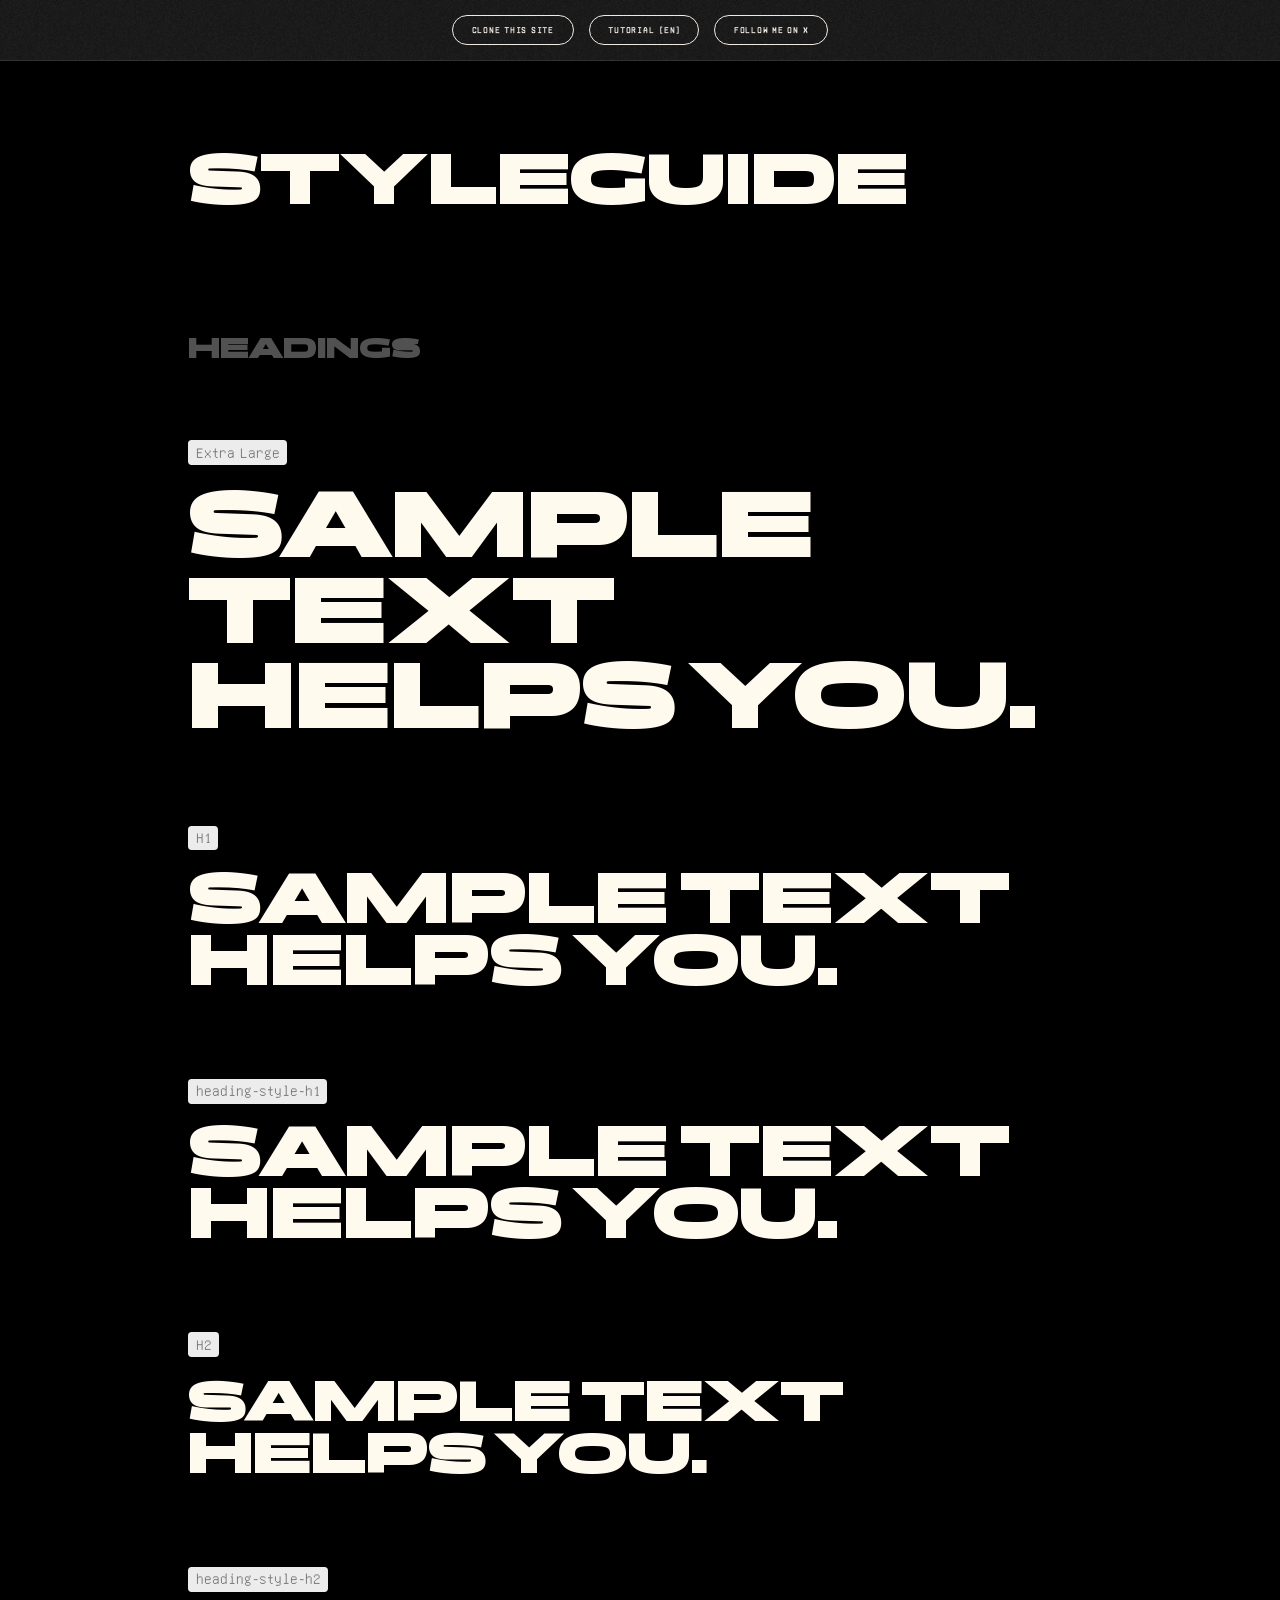
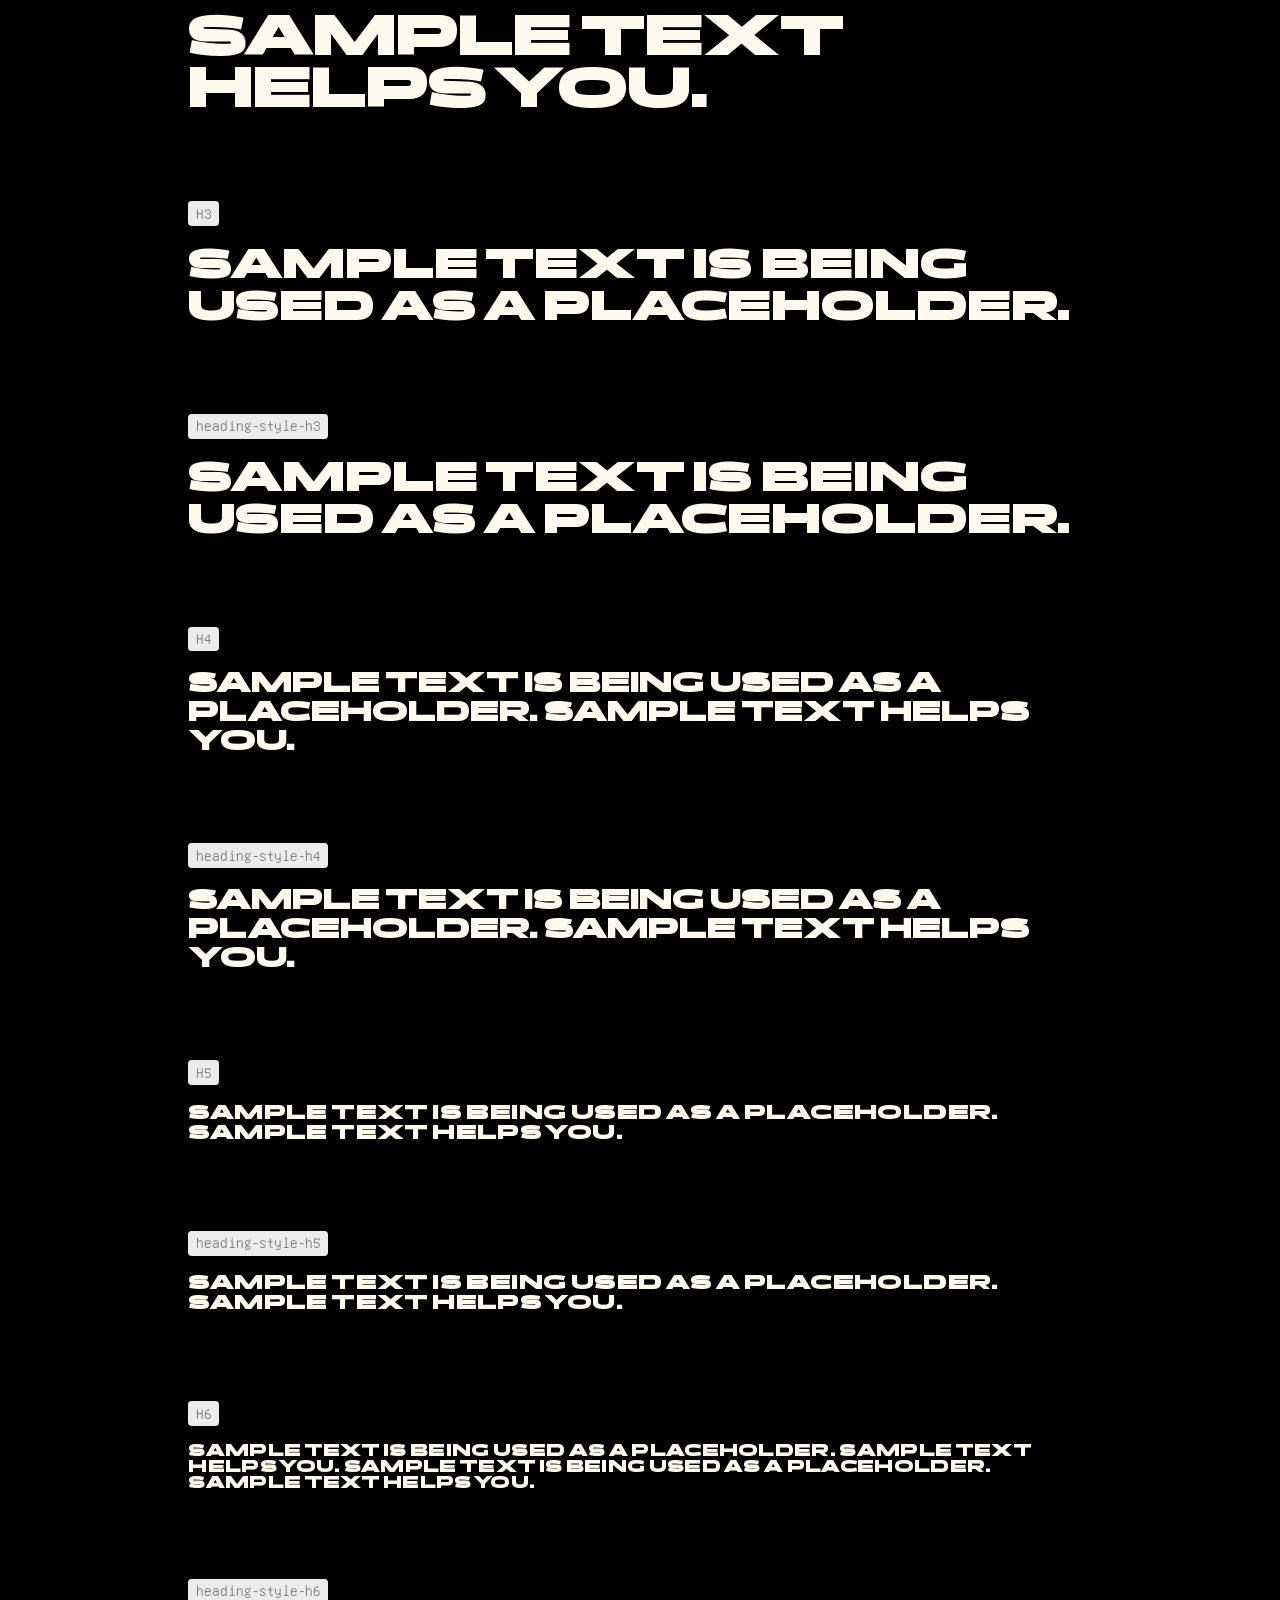
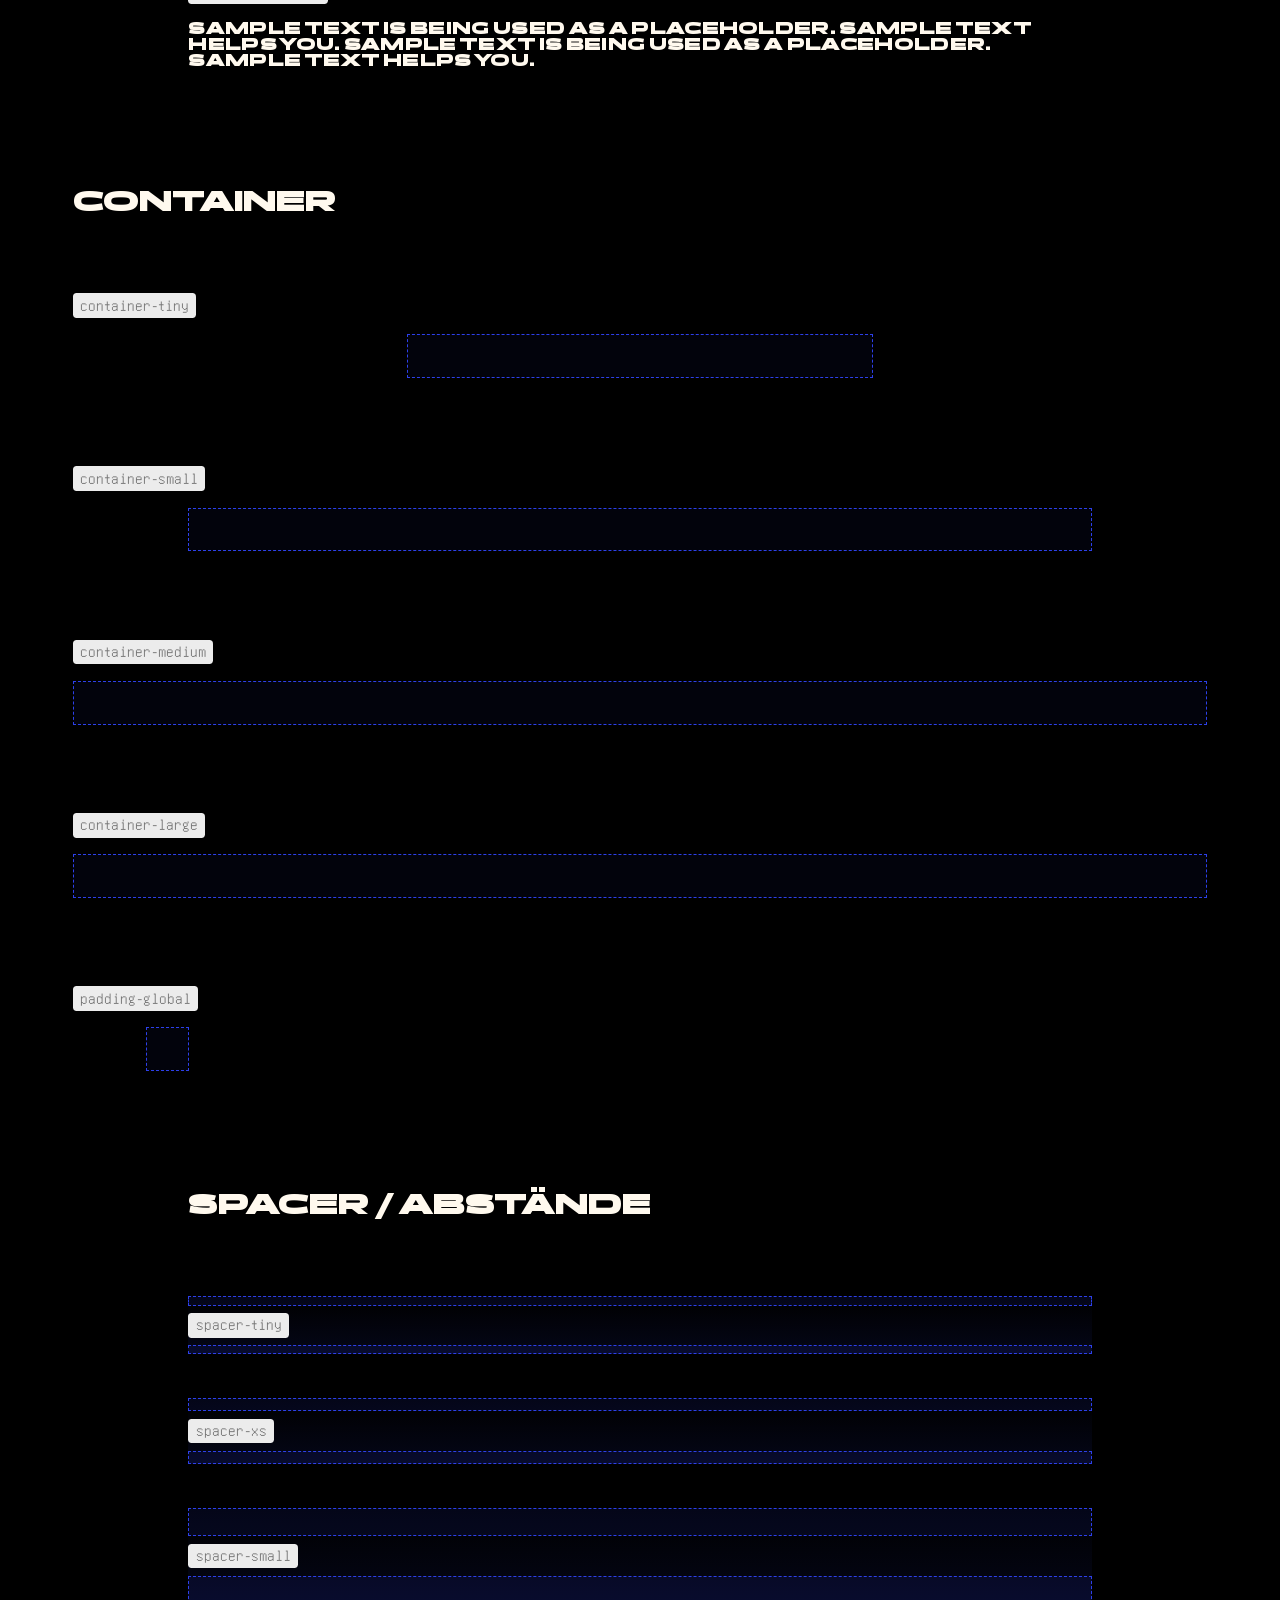
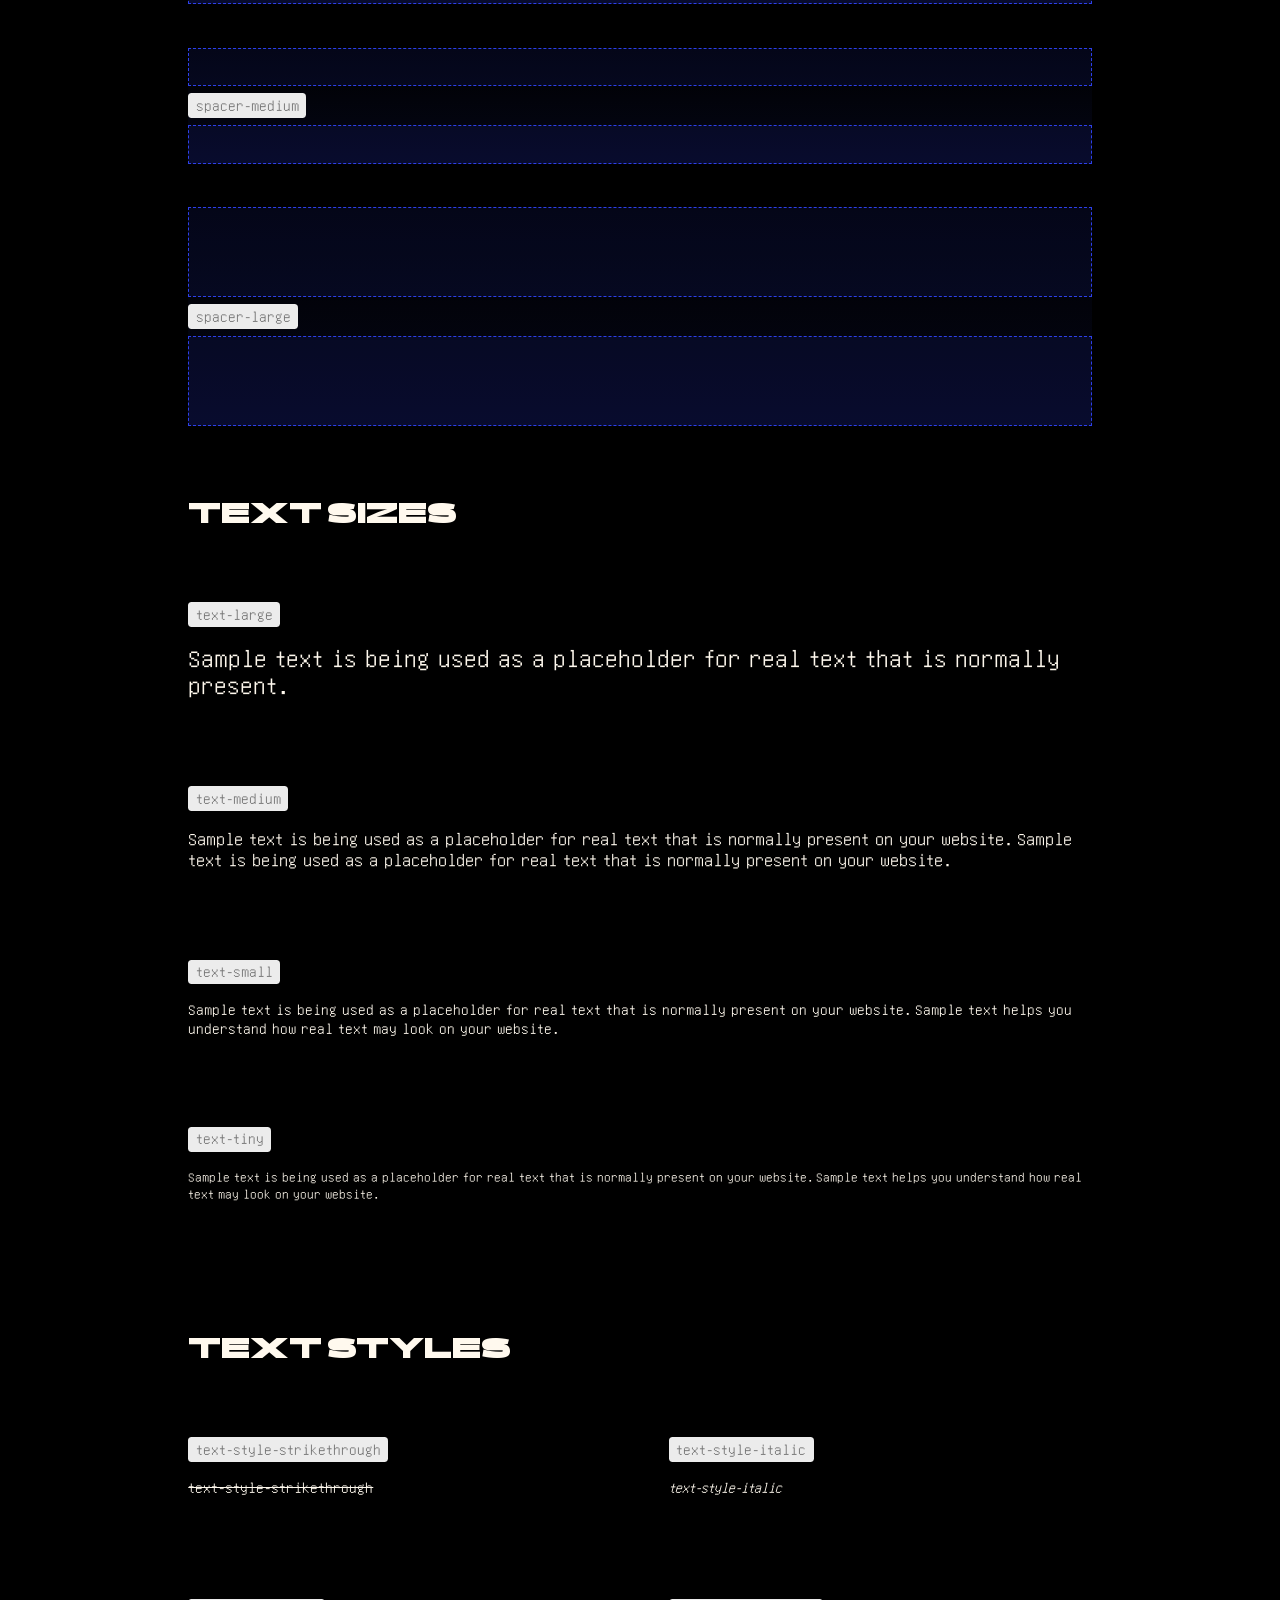
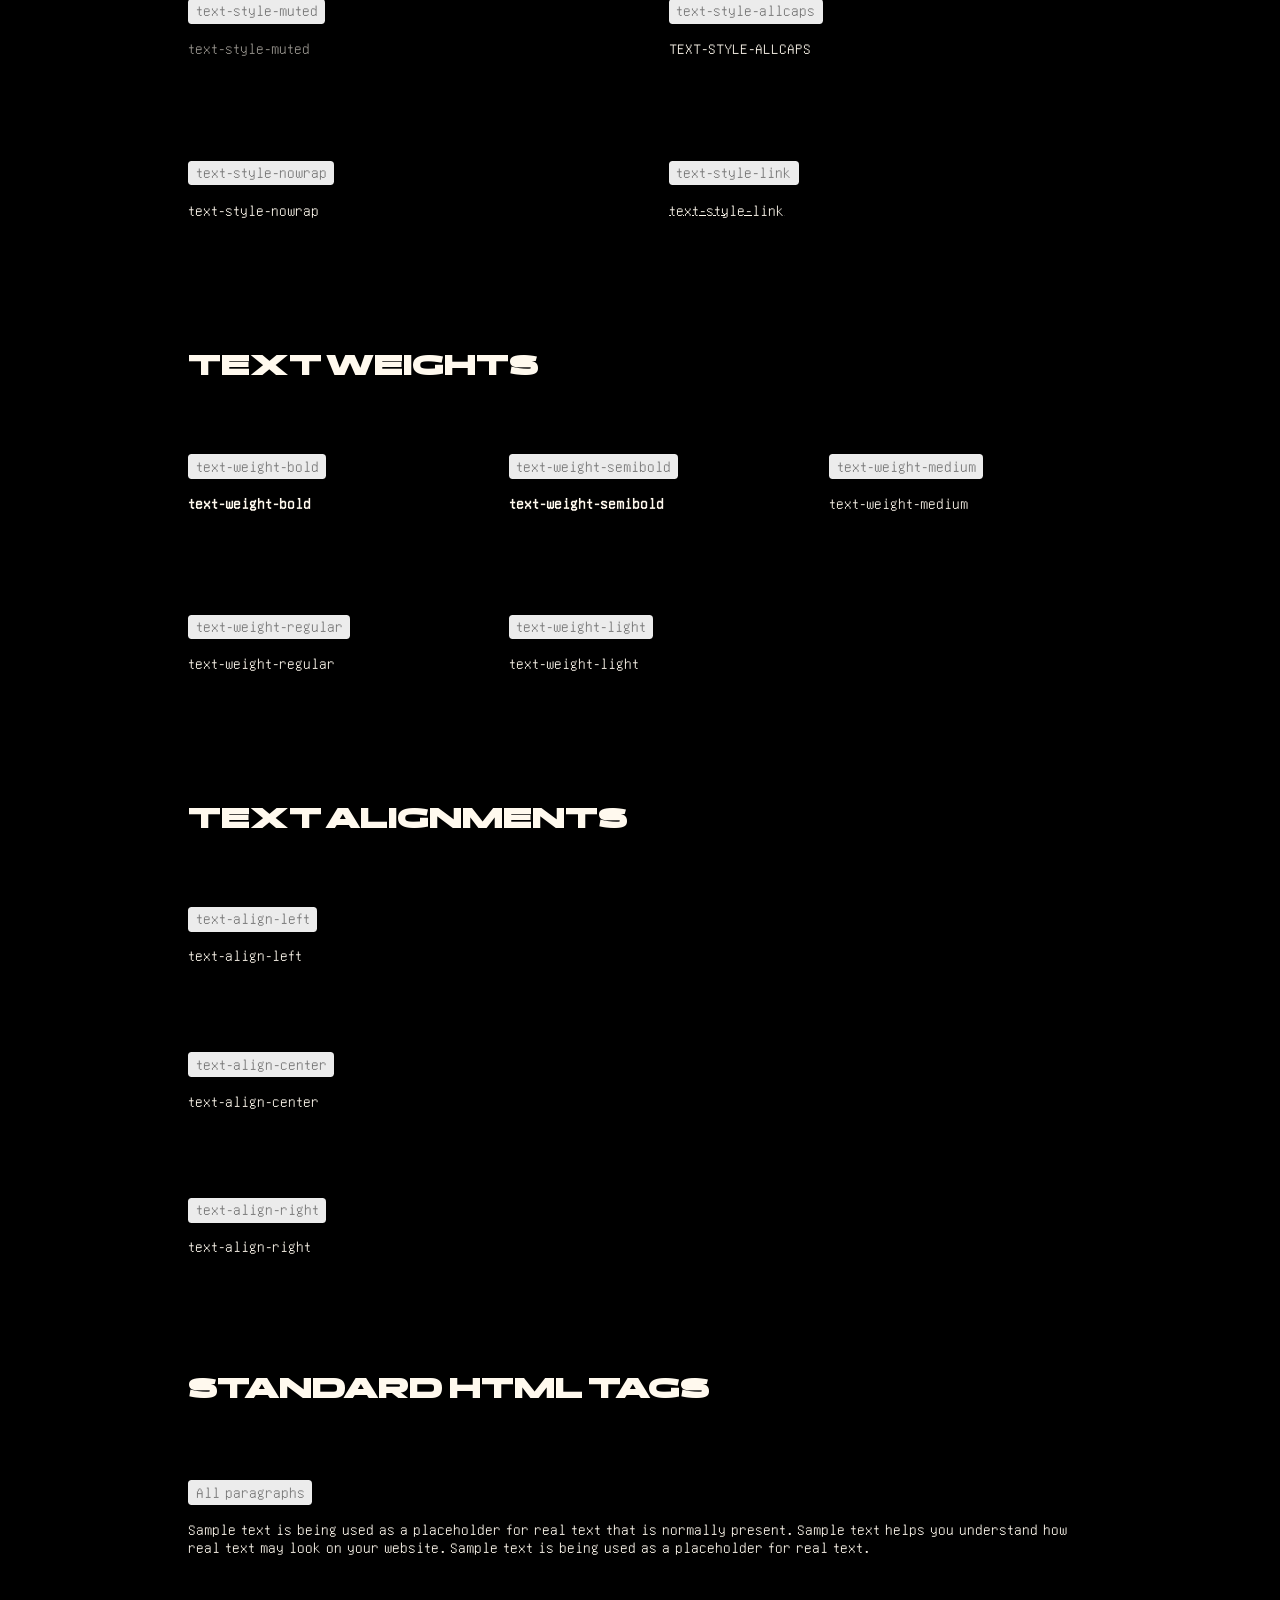
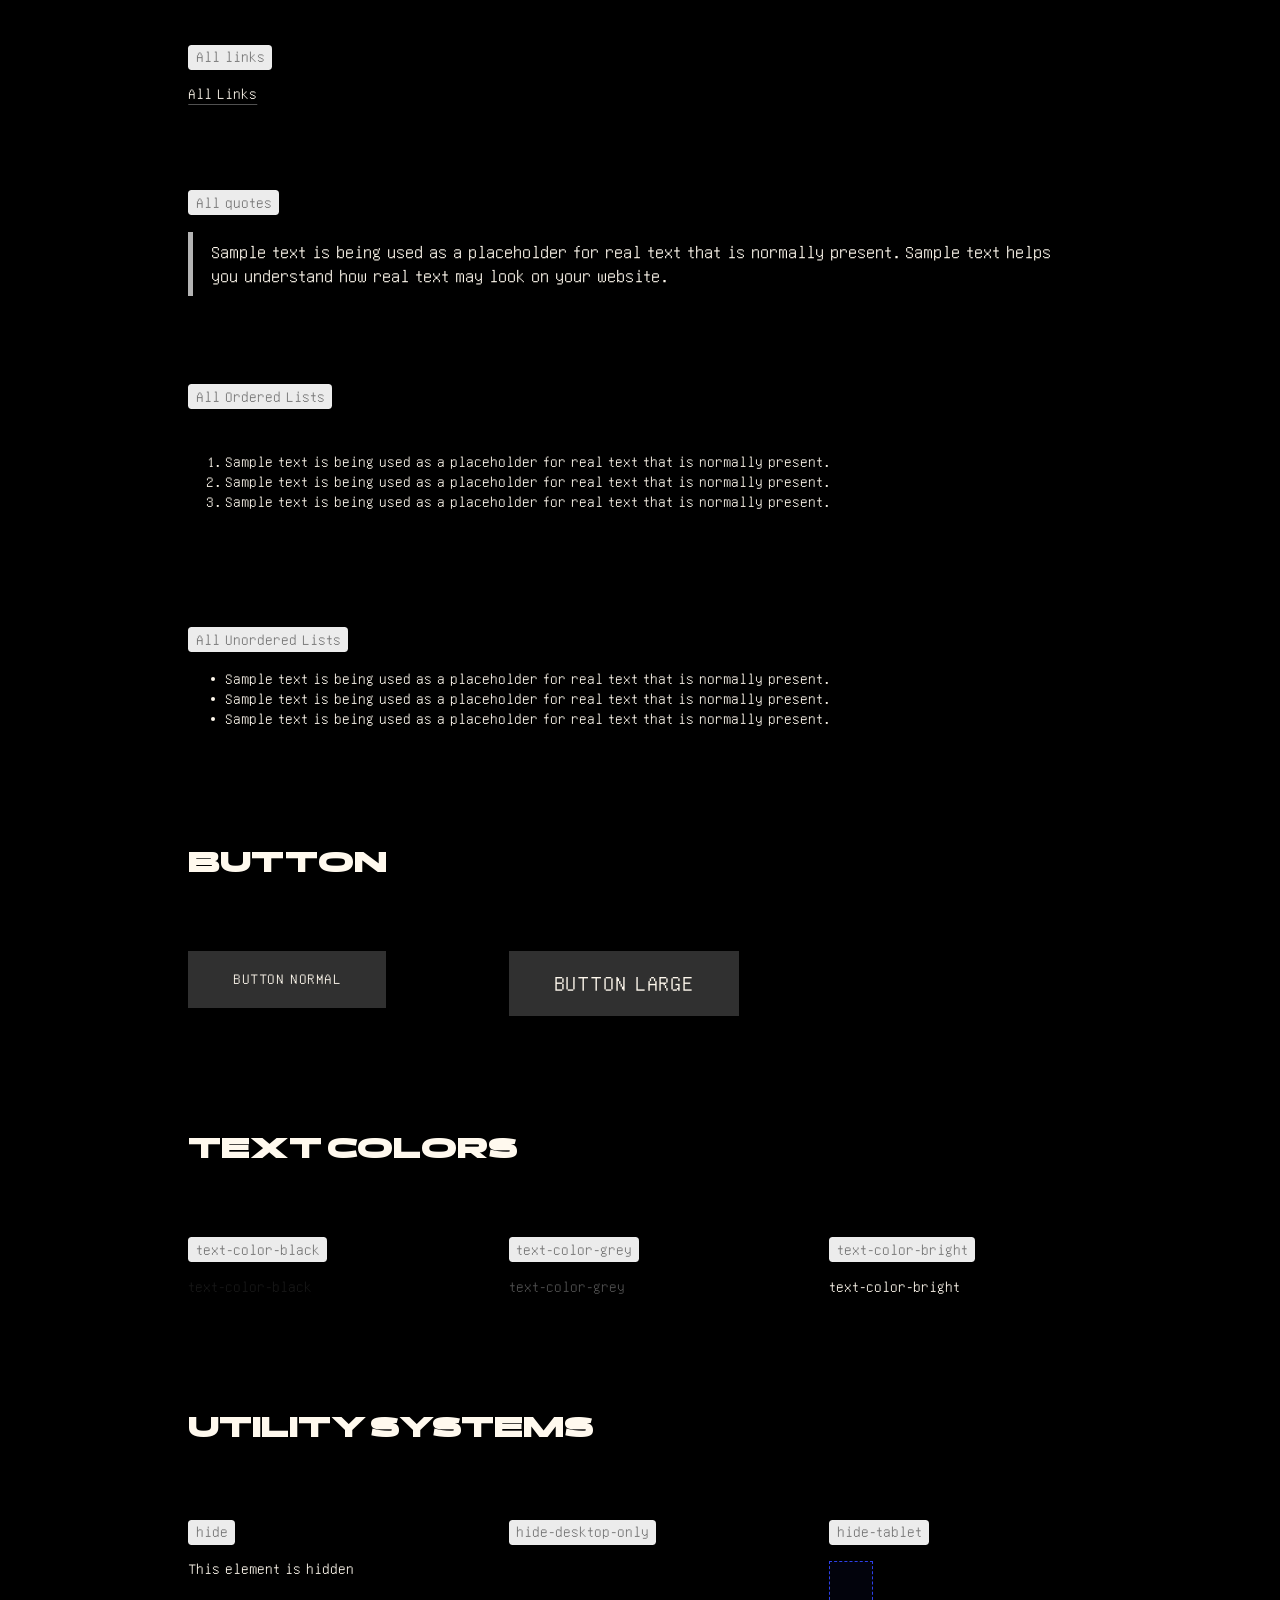
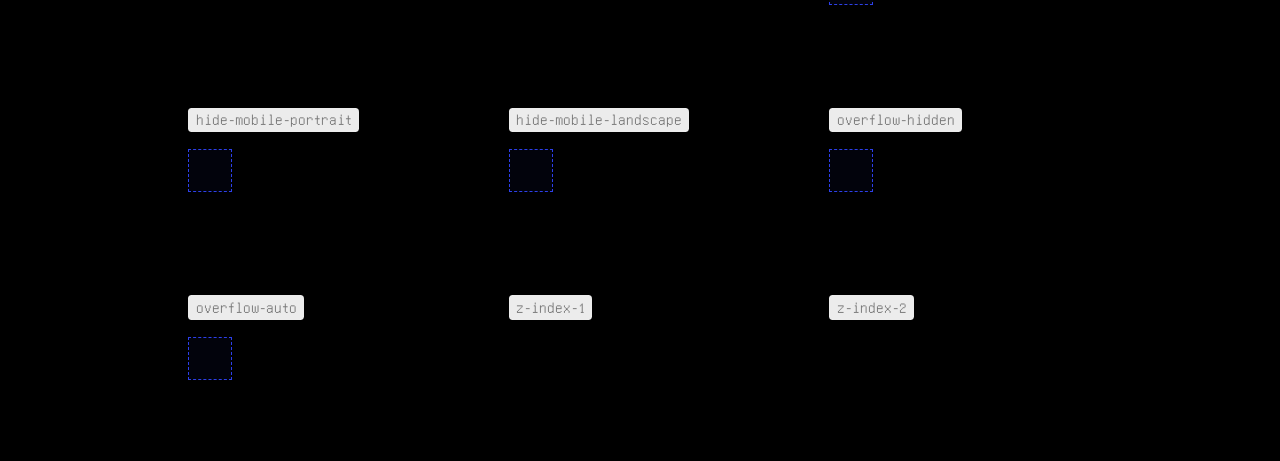
<file: _mars-original-site.webflow/styleguide.html>
<!DOCTYPE html><!--  This site was created in Webflow. https://webflow.com  --><!--  Last Published: Mon May 11 2026 16:20:31 GMT+0000 (Coordinated Universal Time)  -->
<html data-wf-page="69091b668ecadc0c7ba9d1bc" data-wf-site="69091b658ecadc0c7ba9d16f" lang="en">
<head>
  <meta charset="utf-8">
  <title>Styleguide</title>
  <meta content="Styleguide" property="og:title">
  <meta content="Styleguide" property="twitter:title">
  <meta content="width=device-width, initial-scale=1" name="viewport">
  <meta content="Webflow" name="generator">
  <link href="css/normalize.css" rel="stylesheet" type="text/css">
  <link href="css/webflow.css" rel="stylesheet" type="text/css">
  <link href="css/mars-original-site.webflow.css" rel="stylesheet" type="text/css">
  <style>html.w-mod-js:not(.w-mod-ix3) :is(.tab-content-image, .tool-shadow-wrapp, [data-fade-in-stagger="line"], .page-load-text, .nova-box-component, .nova-box-bottom > *, .nova-eye, .nova-box, .page-load-animation-content, .nova-box-noise, .nova-component, .page-load-button-wrapper, .orbit-mars-wrapper, .orbit-mars-image-description, .orbit-circle, .orbit-earth-wrapper, .tool-content-inner, .tool-name, .tool-shadow-shape, [data-tool-name="energy"], [data-tool-name="rover"], [data-tool-name="dome"], [data-tool-name="relay"], [data-tool-name="lander"], [data-tool-description="energy"], [data-tool-description="rover"], [data-tool-description="dome"], [data-tool-description="relay"], [data-tool-description="lander"], .nova-chat-slot [data-nova-chat="energy-flow"], .intro-title, .intro-copy, .mars-sticky, .astronaut-image.is-lighten, .astronaut-bg-lines-wrapper, .temperature-line, .temperature-row-title, .temperature-row-description, .nova-chat-slot [data-nova-chat="temperature"], .scroll-down-info, [data-fade-in-stagger="word"], [data-fade-in="element"], [data-parallax-animation="image"], .nova-chat-slot [data-nova-chat="moon"], .facts-title-wrapper, .facts-wrapper, .facts-item .facts-item-image, .astronaut-description-item .astronaut-description-line, .astronaut-description-item .astronaut-description, .nova-chat-slot [data-nova-chat="storms"], [data-nova-chat="distance"] > *, .temperature-background-grid > *, .temperature-row-divider) {visibility: hidden !important;}</style>
  <script type="text/javascript">!function(o,c){var n=c.documentElement,t=" w-mod-";n.className+=t+"js",("ontouchstart"in o||o.DocumentTouch&&c instanceof DocumentTouch)&&(n.className+=t+"touch")}(window,document);</script>
  <link href="images/favicon.png" rel="shortcut icon" type="image/x-icon">
  <link href="images/webclip.png" rel="apple-touch-icon">
  <script src="https://cdn.usefathom.com/script.js" data-site="BBAJOBPK" defer=""></script>
</head>
<body>
  <div class="header">
    <div class="global-custom-css">
      <div class="global-styles w-embed">
        <style>
  body {
    -webkit-font-smoothing: antialiased;
    -moz-osx-font-smoothing: grayscale;
    font-smoothing: antialiased;
    text-rendering: optimizeLegibility;
  }
  /* Fluid Design */
  html { font-size: 1.4375rem; }
  @media screen and (max-width:2400px) { html { font-size: calc(0.3437499999999999rem + 0.7291666666666667vw); } }
  @media screen and (max-width:1440px) { html { font-size: calc(0.1964285714285715rem + 0.8928571428571428vw); } }
  @media screen and (max-width:991px) { html { font-size: 0.75rem; } }
  @media screen and (max-width:767px) { html { font-size: 0.7rem; } }
</style>
      </div>
    </div>
    <div class="classes-do-not-cleanup hide">
      <div class="less-blur"></div>
      <div class="full-width"></div>
      <div class="position-relative"></div>
      <div class="nova-transition"></div>
      <div class="nova-open"></div>
      <div class="nova-text-active"></div>
      <div class="animation-prevent-flicker"></div>
    </div>
    <div class="navbar">
      <nav class="navbar-container">
        <div class="header-button-wrapper">
          <a href="https://try.webflow.com/nova-mars-exploration" target="_blank" class="navbar-button">Clone this site</a>
        </div>
        <div class="header-button-wrapper">
          <a href="https://youtu.be/XGaJu3uIuvE" target="_blank" class="navbar-button">Tutorial [EN]</a>
        </div>
        <div class="header-button-wrapper">
          <a href="https://x.com/jonasarleth" target="_blank" class="navbar-button">Follow me on X</a>
        </div>
      </nav>
    </div>
    <div class="background-noise"></div>
  </div>
  <div class="main-wrapper">
    <div class="styleguide-component">
      <header class="styleguide_header">
        <div class="page-padding">
          <div class="container-small">
            <div class="spacer-xl-start spacer-xl-end">
              <h1 class="text-weight-light">Styleguide</h1>
            </div>
          </div>
        </div>
      </header>
      <section class="styleguide-sections">
        <section class="styleguide_headings">
          <div class="spacer-md-start spacer-md-end">
            <div class="page-padding">
              <div class="container-small">
                <div class="styleguide_section-header">
                  <h2 class="heading-style-h4 text-color-grey">Headings</h2>
                </div>
                <div class="styleguide_1-col">
                  <div class="styleguide_item">
                    <div class="styleguide_label">Extra Large</div>
                    <h1 class="heading-style-extra-large">Sample text helps you.</h1>
                  </div>
                  <div class="styleguide_item">
                    <div class="styleguide_label">H1</div>
                    <h1>Sample text helps you.</h1>
                  </div>
                  <div class="styleguide_item">
                    <div class="styleguide_label">heading-style-h1</div>
                    <h2 class="heading-style-h1">Sample text helps you.</h2>
                  </div>
                  <div class="styleguide_item">
                    <div class="styleguide_label">H2</div>
                    <h2>Sample text helps you.</h2>
                  </div>
                  <div class="styleguide_item">
                    <div class="styleguide_label">heading-style-h2</div>
                    <h1 class="heading-style-h2">Sample text helps you.</h1>
                  </div>
                  <div class="styleguide_item">
                    <div class="styleguide_label">H3</div>
                    <h3>Sample text is being used as a placeholder.</h3>
                  </div>
                  <div class="styleguide_item">
                    <div class="styleguide_label">heading-style-h3</div>
                    <h2 class="heading-style-h3">Sample text is being used as a placeholder.</h2>
                  </div>
                  <div class="styleguide_item">
                    <div class="styleguide_label">H4</div>
                    <h4>Sample text is being used as a placeholder. Sample text helps you.</h4>
                  </div>
                  <div class="styleguide_item">
                    <div class="styleguide_label">heading-style-h4</div>
                    <h2 class="heading-style-h4">Sample text is being used as a placeholder. Sample text helps you.</h2>
                  </div>
                  <div class="styleguide_item">
                    <div class="styleguide_label">H5</div>
                    <h5>Sample text is being used as a placeholder. Sample text helps you.</h5>
                  </div>
                  <div class="styleguide_item">
                    <div class="styleguide_label">heading-style-h5</div>
                    <h2 class="heading-style-h5">Sample text is being used as a placeholder. Sample text helps you.</h2>
                  </div>
                  <div class="styleguide_item">
                    <div class="styleguide_label">H6</div>
                    <h6>Sample text is being used as a placeholder. Sample text helps you. Sample text is being used as a placeholder. Sample text helps you.</h6>
                  </div>
                  <div class="styleguide_item">
                    <div class="styleguide_label">heading-style-h6</div>
                    <h2 class="heading-style-h6">Sample text is being used as a placeholder. Sample text helps you. Sample text is being used as a placeholder. Sample text helps you.</h2>
                  </div>
                </div>
              </div>
            </div>
          </div>
        </section>
        <section class="styleguide_container">
          <div class="spacer-md-start spacer-md-end">
            <div class="page-padding">
              <div class="container-large">
                <div class="styleguide_section-header">
                  <h2 class="heading-style-h4">Container</h2>
                </div>
                <div class="styleguide_1-col">
                  <div class="styleguide_item is-stretch">
                    <div id="w-node-_62e81963-7a9e-8ed6-107d-38b11d186d7b-7ba9d1bc" class="styleguide_label">container-tiny</div>
                    <div class="container-tiny">
                      <div class="styleguide_empty-box"></div>
                    </div>
                  </div>
                  <div class="styleguide_item is-stretch">
                    <div id="w-node-_62e81963-7a9e-8ed6-107d-38b11d186d80-7ba9d1bc" class="styleguide_label">container-small</div>
                    <div class="container-small">
                      <div class="styleguide_empty-box"></div>
                    </div>
                  </div>
                  <div class="styleguide_item is-stretch">
                    <div id="w-node-_62e81963-7a9e-8ed6-107d-38b11d186d85-7ba9d1bc" class="styleguide_label">container-medium</div>
                    <div class="container-medium">
                      <div class="styleguide_empty-box"></div>
                    </div>
                  </div>
                  <div class="styleguide_item is-stretch">
                    <div id="w-node-_62e81963-7a9e-8ed6-107d-38b11d186d8a-7ba9d1bc" class="styleguide_label">container-large</div>
                    <div class="container-large">
                      <div class="styleguide_empty-box"></div>
                    </div>
                  </div>
                  <div class="styleguide_item is-stretch">
                    <div id="w-node-_62e81963-7a9e-8ed6-107d-38b11d186d8f-7ba9d1bc" class="styleguide_label">padding-global</div>
                    <div class="page-padding">
                      <div class="styleguide_empty-box"></div>
                    </div>
                  </div>
                </div>
              </div>
            </div>
          </div>
        </section>
        <section class="styleguide_spacers">
          <div class="spacer-md-start spacer-md-end">
            <div class="page-padding">
              <div class="container-small">
                <div class="styleguide_section-header">
                  <h2 class="heading-style-h4">Spacer / Abstände</h2>
                </div>
                <div class="styleguide_1-col">
                  <div class="styleguide_spacing">
                    <div class="styleguide_spacer-box">
                      <div class="spacer-xxs-start"></div>
                    </div>
                    <div id="w-node-_62e81963-7a9e-8ed6-107d-38b11d186d9e-7ba9d1bc" class="styleguide_label">spacer-tiny</div>
                    <div class="styleguide_spacer-box">
                      <div class="spacer-xxs-end"></div>
                    </div>
                  </div>
                  <div class="styleguide_spacing">
                    <div class="styleguide_spacer-box">
                      <div class="spacer-xs-start"></div>
                    </div>
                    <div id="w-node-_62e81963-7a9e-8ed6-107d-38b11d186da5-7ba9d1bc" class="styleguide_label">spacer-xs</div>
                    <div class="styleguide_spacer-box">
                      <div class="spacer-xs-start"></div>
                    </div>
                  </div>
                  <div class="styleguide_spacing">
                    <div id="w-node-_62e81963-7a9e-8ed6-107d-38b11d186daa-7ba9d1bc" class="styleguide_spacer-box">
                      <div class="spacer-sm-start"></div>
                    </div>
                    <div id="w-node-_62e81963-7a9e-8ed6-107d-38b11d186dac-7ba9d1bc" class="styleguide_label">spacer-small</div>
                    <div class="styleguide_spacer-box">
                      <div class="spacer-sm-start"></div>
                    </div>
                  </div>
                  <div class="styleguide_spacing">
                    <div id="w-node-_62e81963-7a9e-8ed6-107d-38b11d186db1-7ba9d1bc" class="styleguide_spacer-box">
                      <div class="spacer-md-start"></div>
                    </div>
                    <div id="w-node-_62e81963-7a9e-8ed6-107d-38b11d186db3-7ba9d1bc" class="styleguide_label">spacer-medium</div>
                    <div class="styleguide_spacer-box">
                      <div class="spacer-md-end"></div>
                    </div>
                  </div>
                  <div class="styleguide_spacing">
                    <div id="w-node-_62e81963-7a9e-8ed6-107d-38b11d186db8-7ba9d1bc" class="styleguide_spacer-box">
                      <div class="spacer-xl-start"></div>
                    </div>
                    <div id="w-node-_62e81963-7a9e-8ed6-107d-38b11d186dba-7ba9d1bc" class="styleguide_label">spacer-large</div>
                    <div class="styleguide_spacer-box">
                      <div class="spacer-xl-end"></div>
                    </div>
                  </div>
                </div>
              </div>
            </div>
          </div>
        </section>
        <section class="styleguide_text-classes">
          <div class="spacer-md-start spacer-md-end">
            <div class="page-padding">
              <div class="container-small">
                <div class="styleguide_section">
                  <div class="styleguide_item-wrapper">
                    <div class="styleguide_item-header">
                      <h3 class="heading-style-h4">Text Sizes</h3>
                    </div>
                    <div class="styleguide_1-col">
                      <div class="styleguide_item">
                        <div class="styleguide_label">text-large</div>
                        <p class="copy-large">Sample text is being used as a placeholder for real text that is normally present.<br></p>
                      </div>
                      <div class="styleguide_item">
                        <div class="styleguide_label">text-medium</div>
                        <p class="copy-medium">Sample text is being used as a placeholder for real text that is normally present on your website. Sample text is being used as a placeholder for real text that is normally present on your website.<br></p>
                      </div>
                      <div class="styleguide_item">
                        <div class="styleguide_label">text-small</div>
                        <p class="copy-small">Sample text is being used as a placeholder for real text that is normally present on your website. Sample text helps you understand how real text may look on your website. <br></p>
                      </div>
                      <div class="styleguide_item">
                        <div class="styleguide_label">text-tiny</div>
                        <p class="copy-tiny">Sample text is being used as a placeholder for real text that is normally present on your website. Sample text helps you understand how real text may look on your website. <br></p>
                      </div>
                    </div>
                  </div>
                  <div class="styleguide_item-wrapper">
                    <div class="styleguide_item-header">
                      <h3 class="heading-style-h4">Text Styles</h3>
                    </div>
                    <div class="styleguide_2-col">
                      <div class="styleguide_item">
                        <div class="styleguide_label">text-style-strikethrough</div>
                        <p class="text-style-strikethrough">text-style-strikethrough<br></p>
                      </div>
                      <div class="styleguide_item">
                        <div class="styleguide_label">text-style-italic</div>
                        <p class="text-style-italic">text-style-italic<br></p>
                      </div>
                      <div class="styleguide_item">
                        <div class="styleguide_label">text-style-muted</div>
                        <p class="text-style-muted">text-style-muted<br></p>
                      </div>
                      <div class="styleguide_item">
                        <div class="styleguide_label">text-style-allcaps</div>
                        <p class="text-style-allcaps">text-style-allcaps<br></p>
                      </div>
                      <div class="styleguide_item">
                        <div class="styleguide_label">text-style-nowrap</div>
                        <p class="text-style-nowrap">text-style-nowrap<br></p>
                      </div>
                      <div class="styleguide_item">
                        <div class="styleguide_label">text-style-link</div>
                        <p class="text-style-link">text-style-link<br></p>
                      </div>
                    </div>
                  </div>
                  <div class="styleguide_item-wrapper">
                    <div class="styleguide_item-header">
                      <h3 class="heading-style-h4">Text Weights</h3>
                    </div>
                    <div class="styleguide_3-col">
                      <div class="styleguide_item">
                        <div class="styleguide_label">text-weight-bold</div>
                        <div class="text-weight-bold">text-weight-bold</div>
                      </div>
                      <div class="styleguide_item">
                        <div class="styleguide_label">text-weight-semibold</div>
                        <div id="w-node-_62e81963-7a9e-8ed6-107d-38b11d186e16-7ba9d1bc" class="text-weight-semibold">text-weight-semibold</div>
                      </div>
                      <div class="styleguide_item">
                        <div class="styleguide_label">text-weight-medium</div>
                        <div class="text-weight-medium">text-weight-medium</div>
                      </div>
                      <div class="styleguide_item">
                        <div class="styleguide_label">text-weight-regular</div>
                        <div class="text-weight-regular">text-weight-regular</div>
                      </div>
                      <div class="styleguide_item">
                        <div class="styleguide_label">text-weight-light</div>
                        <div class="text-weight-light">text-weight-light</div>
                      </div>
                    </div>
                  </div>
                  <div class="styleguide_item-wrapper">
                    <div class="styleguide_item-header">
                      <h3 class="heading-style-h4">Text Alignments</h3>
                    </div>
                    <div class="styleguide_1-col">
                      <div class="styleguide_item">
                        <div class="styleguide_label">text-align-left</div>
                        <div id="w-node-_62e81963-7a9e-8ed6-107d-38b11d186e2f-7ba9d1bc" class="text-align-left">text-align-left</div>
                      </div>
                      <div class="styleguide_item is-stretch">
                        <div id="w-node-_62e81963-7a9e-8ed6-107d-38b11d186e32-7ba9d1bc" class="styleguide_label">text-align-center</div>
                        <div id="w-node-_62e81963-7a9e-8ed6-107d-38b11d186e34-7ba9d1bc" class="text-align-center">text-align-center</div>
                      </div>
                      <div class="styleguide_item is-stretch">
                        <div id="w-node-_62e81963-7a9e-8ed6-107d-38b11d186e37-7ba9d1bc" class="styleguide_label">text-align-right</div>
                        <div class="text-align-right">text-align-right</div>
                      </div>
                    </div>
                  </div>
                </div>
              </div>
            </div>
          </div>
        </section>
        <section class="styleguide_other-tags">
          <div class="spacer-md-start spacer-md-end">
            <div class="page-padding-2">
              <div class="container-small-2">
                <div class="styleguide_section-header">
                  <h2 class="heading-style-h4">Standard HTML Tags</h2>
                </div>
                <div class="styleguide_1-col">
                  <div class="styleguide_item">
                    <div class="styleguide_label">All paragraphs</div>
                    <p>Sample text is being used as a placeholder for real text that is normally present. Sample text helps you understand how real text may look on your website. Sample text is being used as a placeholder for real text.<br></p>
                  </div>
                  <div class="styleguide_item">
                    <div class="styleguide_label">All links</div>
                    <a href="https://www.jonasarleth.com/" target="_blank">All Links</a>
                  </div>
                  <div class="styleguide_item">
                    <div class="styleguide_label">All quotes</div>
                    <blockquote>Sample text is being used as a placeholder for real text that is normally present. Sample text helps you understand how real text may look on your website.</blockquote>
                  </div>
                  <div class="styleguide_item">
                    <div class="styleguide_label">All Ordered Lists</div>
                    <ol role="list">
                      <li>Sample text is being used as a placeholder for real text that is normally present.</li>
                      <li>Sample text is being used as a placeholder for real text that is normally present.</li>
                      <li>Sample text is being used as a placeholder for real text that is normally present.</li>
                    </ol>
                  </div>
                  <div class="styleguide_item">
                    <div class="styleguide_label">All Unordered Lists</div>
                    <ul role="list">
                      <li>Sample text is being used as a placeholder for real text that is normally present.</li>
                      <li>Sample text is being used as a placeholder for real text that is normally present.</li>
                      <li>Sample text is being used as a placeholder for real text that is normally present.</li>
                    </ul>
                  </div>
                </div>
              </div>
            </div>
          </div>
        </section>
        <section class="styleguide_buttons">
          <div class="spacer-md-start spacer-md-end">
            <div class="page-padding">
              <div class="container-small">
                <div class="styleguide_section">
                  <div class="styleguide_item-wrapper">
                    <div class="styleguide_item-header">
                      <h3 class="heading-style-h4">Button</h3>
                    </div>
                    <div class="styleguide_3-col">
                      <div class="styleguide_item">
                        <a href="#" class="button w-button">Button Normal</a>
                      </div>
                      <div class="styleguide_item">
                        <a href="#" class="button is-large w-button">Button Large</a>
                      </div>
                    </div>
                  </div>
                </div>
              </div>
            </div>
          </div>
        </section>
        <section class="styleguide_colors">
          <div class="spacer-md-start spacer-md-end">
            <div class="page-padding">
              <div class="container-small">
                <div class="styleguide_section">
                  <div class="styleguide_item-wrapper">
                    <div class="styleguide_item-header">
                      <h3 class="heading-style-h4">Text Colors</h3>
                    </div>
                    <div class="styleguide_3-col">
                      <div class="styleguide_item">
                        <div class="styleguide_label">text-color-black</div>
                        <div id="w-node-_62e81963-7a9e-8ed6-107d-38b11d186eaf-7ba9d1bc" class="text-color-dark">text-color-black</div>
                      </div>
                      <div class="styleguide_item">
                        <div class="styleguide_label">text-color-grey</div>
                        <div class="text-color-grey">text-color-grey</div>
                      </div>
                      <div class="styleguide_item">
                        <div class="styleguide_label">text-color-bright</div>
                        <div id="w-node-_62e81963-7a9e-8ed6-107d-38b11d186eb9-7ba9d1bc" class="background-color-dark-1">
                          <div id="w-node-_62e81963-7a9e-8ed6-107d-38b11d186eba-7ba9d1bc" class="text-color-bright">text-color-bright</div>
                        </div>
                      </div>
                    </div>
                  </div>
                </div>
              </div>
            </div>
          </div>
        </section>
        <section class="styleguide_utility-classes">
          <div class="spacer-md-start spacer-md-end">
            <div class="page-padding">
              <div class="container-small">
                <div class="styleguide_section-header">
                  <h2 class="heading-style-h4">Utility systems</h2>
                </div>
                <div class="styleguide_3-col">
                  <div class="styleguide_item">
                    <div class="styleguide_label">hide</div>
                    <div class="hide"></div>
                    <div id="w-node-_62e81963-7a9e-8ed6-107d-38b11d186f45-7ba9d1bc">This element is hidden</div>
                  </div>
                  <div class="styleguide_item">
                    <div class="styleguide_label">hide-desktop-only</div>
                    <main class="hide-desktop-only">
                      <div class="styleguide_empty-box"></div>
                    </main>
                  </div>
                  <div class="styleguide_item">
                    <div class="styleguide_label">hide-tablet</div>
                    <main class="hide-tablet">
                      <div class="styleguide_empty-box"></div>
                    </main>
                  </div>
                  <div class="styleguide_item">
                    <div class="styleguide_label">hide-mobile-portrait</div>
                    <main class="hide-mobile-portrait">
                      <div class="styleguide_empty-box"></div>
                    </main>
                  </div>
                  <div class="styleguide_item">
                    <div class="styleguide_label">hide-mobile-landscape</div>
                    <main class="hide-mobile-landscape">
                      <div class="styleguide_empty-box"></div>
                    </main>
                  </div>
                  <div class="styleguide_item">
                    <div class="styleguide_label">overflow-hidden</div>
                    <main class="overflow-hidden">
                      <div class="styleguide_empty-box"></div>
                    </main>
                  </div>
                  <div class="styleguide_item">
                    <div class="styleguide_label">overflow-auto</div>
                    <main class="overflow-auto">
                      <div class="styleguide_empty-box"></div>
                    </main>
                  </div>
                  <div class="styleguide_item">
                    <div class="styleguide_label">z-index-1</div>
                    <main class="z-index-1"></main>
                  </div>
                  <div class="styleguide_item">
                    <div class="styleguide_label">z-index-2</div>
                    <main class="z-index-2"></main>
                  </div>
                </div>
              </div>
            </div>
          </div>
        </section>
      </section>
    </div>
  </div>
  <script src="https://d3e54v103j8qbb.cloudfront.net/js/jquery-3.5.1.min.dc5e7f18c8.js?site=69091b658ecadc0c7ba9d16f" type="text/javascript" integrity="sha256-9/aliU8dGd2tb6OSsuzixeV4y/faTqgFtohetphbbj0=" crossorigin="anonymous"></script>
  <script src="js/webflow.js" type="text/javascript"></script>
  <script src="https://cdn.prod.website-files.com/gsap/3.15.0/gsap.min.js" type="text/javascript"></script>
  <script src="https://cdn.prod.website-files.com/gsap/3.15.0/ScrollTrigger.min.js" type="text/javascript"></script>
  <script src="https://cdn.prod.website-files.com/gsap/3.15.0/SplitText.min.js" type="text/javascript"></script>
</body>
</html>
</file>
<file: _mars-original-site.webflow/css/webflow.css>
@font-face {
  font-family: 'webflow-icons';
  src: url("[data-uri]") format('truetype');
  font-weight: normal;
  font-style: normal;
}
[class^="w-icon-"],
[class*=" w-icon-"] {
  /* use !important to prevent issues with browser extensions that change fonts */
  font-family: 'webflow-icons' !important;
  speak: none;
  font-style: normal;
  font-weight: normal;
  font-variant: normal;
  text-transform: none;
  line-height: 1;
  /* Better Font Rendering =========== */
  -webkit-font-smoothing: antialiased;
  -moz-osx-font-smoothing: grayscale;
}
.w-icon-slider-right:before {
  content: "\e600";
}
.w-icon-slider-left:before {
  content: "\e601";
}
.w-icon-nav-menu:before {
  content: "\e602";
}
.w-icon-arrow-down:before,
.w-icon-dropdown-toggle:before {
  content: "\e603";
}
.w-icon-file-upload-remove:before {
  content: "\e900";
}
.w-icon-file-upload-icon:before {
  content: "\e903";
}
* {
  -webkit-box-sizing: border-box;
  -moz-box-sizing: border-box;
  box-sizing: border-box;
}
html {
  height: 100%;
}
body {
  margin: 0;
  min-height: 100%;
  background-color: #fff;
  font-family: Arial, sans-serif;
  font-size: 14px;
  line-height: 20px;
  color: #333;
}
img {
  max-width: 100%;
  vertical-align: middle;
  display: inline-block;
}
html.w-mod-touch * {
  background-attachment: scroll !important;
}
.w-block {
  display: block;
}
.w-inline-block {
  max-width: 100%;
  display: inline-block;
}
.w-clearfix:before,
.w-clearfix:after {
  content: " ";
  display: table;
  grid-column-start: 1;
  grid-row-start: 1;
  grid-column-end: 2;
  grid-row-end: 2;
}
.w-clearfix:after {
  clear: both;
}
.w-hidden {
  display: none;
}
.w-button {
  display: inline-block;
  padding: 9px 15px;
  background-color: #3898EC;
  color: white;
  border: 0;
  line-height: inherit;
  text-decoration: none;
  cursor: pointer;
  border-radius: 0;
}
input.w-button {
  -webkit-appearance: button;
}
html[data-w-dynpage] [data-w-cloak] {
  color: transparent !important;
}
.w-code-block {
  margin: unset;
}
pre.w-code-block code {
  all: inherit;
}
pre.w-code-block code > span {
  display: block !important;
}
.w-optimization {
  display: contents;
}
.w-webflow-badge,
.w-webflow-badge > img {
  box-sizing: unset;
  width: unset;
  height: unset;
  max-height: unset;
  max-width: unset;
  min-height: unset;
  min-width: unset;
  margin: unset;
  padding: unset;
  float: unset;
  clear: unset;
  border: unset;
  border-radius: unset;
  background: unset;
  background-image: unset;
  background-position: unset;
  background-size: unset;
  background-repeat: unset;
  background-origin: unset;
  background-clip: unset;
  background-attachment: unset;
  background-color: unset;
  box-shadow: unset;
  transform: unset;
  transition: unset;
  direction: unset;
  font-family: unset;
  font-weight: unset;
  color: unset;
  font-size: unset;
  line-height: unset;
  font-style: unset;
  font-variant: unset;
  text-align: unset;
  letter-spacing: unset;
  text-decoration: unset;
  text-indent: unset;
  text-transform: unset;
  list-style-type: unset;
  text-shadow: unset;
  vertical-align: unset;
  cursor: unset;
  white-space: unset;
  word-break: unset;
  word-spacing: unset;
  word-wrap: unset;
}
.w-webflow-badge {
  position: fixed !important;
  display: inline-block !important;
  visibility: visible !important;
  opacity: 1 !important;
  z-index: 2147483647 !important;
  top: auto !important;
  right: 12px !important;
  bottom: 12px !important;
  left: auto !important;
  color: #aaadb0 !important;
  background-color: #fff !important;
  border-radius: 3px !important;
  padding: 6px !important;
  font-size: 12px !important;
  line-height: 14px !important;
  text-decoration: none !important;
  transform: none !important;
  margin: 0 !important;
  width: auto !important;
  height: auto !important;
  overflow: unset !important;
  white-space: nowrap;
  box-shadow: 0 0 0 1px rgba(0, 0, 0, 0.1), 0px 1px 3px rgba(0, 0, 0, 0.1);
  cursor: pointer;
}
.w-webflow-badge > img {
  position: unset;
  display: inline-block !important;
  visibility: unset !important;
  opacity: 1 !important;
  vertical-align: middle !important;
}
h1,
h2,
h3,
h4,
h5,
h6 {
  font-weight: bold;
  margin-bottom: 10px;
}
h1 {
  font-size: 38px;
  line-height: 44px;
  margin-top: 20px;
}
h2 {
  font-size: 32px;
  line-height: 36px;
  margin-top: 20px;
}
h3 {
  font-size: 24px;
  line-height: 30px;
  margin-top: 20px;
}
h4 {
  font-size: 18px;
  line-height: 24px;
  margin-top: 10px;
}
h5 {
  font-size: 14px;
  line-height: 20px;
  margin-top: 10px;
}
h6 {
  font-size: 12px;
  line-height: 18px;
  margin-top: 10px;
}
p {
  margin-top: 0;
  margin-bottom: 10px;
}
blockquote {
  margin: 0 0 10px 0;
  padding: 10px 20px;
  border-left: 5px solid #E2E2E2;
  font-size: 18px;
  line-height: 22px;
}
figure {
  margin: 0;
  margin-bottom: 10px;
}
figcaption {
  margin-top: 5px;
  text-align: center;
}
ul,
ol {
  margin-top: 0px;
  margin-bottom: 10px;
  padding-left: 40px;
}
.w-list-unstyled {
  padding-left: 0;
  list-style: none;
}
.w-embed:before,
.w-embed:after {
  content: " ";
  display: table;
  grid-column-start: 1;
  grid-row-start: 1;
  grid-column-end: 2;
  grid-row-end: 2;
}
.w-embed:after {
  clear: both;
}
.w-video {
  width: 100%;
  position: relative;
  padding: 0;
}
.w-video iframe,
.w-video object,
.w-video embed {
  position: absolute;
  top: 0;
  left: 0;
  width: 100%;
  height: 100%;
  border: none;
}
fieldset {
  padding: 0;
  margin: 0;
  border: 0;
}
button,
[type='button'],
[type='reset'] {
  border: 0;
  cursor: pointer;
  -webkit-appearance: button;
}
.w-form {
  margin: 0 0 15px;
}
.w-form-done {
  display: none;
  padding: 20px;
  text-align: center;
  background-color: #dddddd;
}
.w-form-fail {
  display: none;
  margin-top: 10px;
  padding: 10px;
  background-color: #ffdede;
}
label {
  display: block;
  margin-bottom: 5px;
  font-weight: bold;
}
.w-input,
.w-select {
  display: block;
  width: 100%;
  height: 38px;
  padding: 8px 12px;
  margin-bottom: 10px;
  font-size: 14px;
  line-height: 1.42857143;
  color: #333333;
  vertical-align: middle;
  background-color: #ffffff;
  border: 1px solid #cccccc;
}
.w-input::placeholder,
.w-select::placeholder {
  color: #999;
}
.w-input:focus,
.w-select:focus {
  border-color: #3898EC;
  outline: 0;
}
.w-input[disabled],
.w-select[disabled],
.w-input[readonly],
.w-select[readonly],
fieldset[disabled] .w-input,
fieldset[disabled] .w-select {
  cursor: not-allowed;
}
.w-input[disabled]:not(.w-input-disabled),
.w-select[disabled]:not(.w-input-disabled),
.w-input[readonly],
.w-select[readonly],
fieldset[disabled]:not(.w-input-disabled) .w-input,
fieldset[disabled]:not(.w-input-disabled) .w-select {
  background-color: #eeeeee;
}
textarea.w-input,
textarea.w-select {
  height: auto;
}
.w-select {
  background-color: #f3f3f3;
}
.w-select[multiple] {
  height: auto;
}
.w-form-label {
  display: inline-block;
  cursor: pointer;
  font-weight: normal;
  margin-bottom: 0px;
}
.w-radio {
  display: block;
  margin-bottom: 5px;
  padding-left: 20px;
}
.w-radio:before,
.w-radio:after {
  content: " ";
  display: table;
  grid-column-start: 1;
  grid-row-start: 1;
  grid-column-end: 2;
  grid-row-end: 2;
}
.w-radio:after {
  clear: both;
}
.w-radio-input {
  margin: 4px 0 0;
  line-height: normal;
  float: left;
  margin-left: -20px;
}
.w-radio-input {
  margin-top: 3px;
}
.w-file-upload {
  display: block;
  margin-bottom: 10px;
}
.w-file-upload-input {
  width: 0.1px;
  height: 0.1px;
  opacity: 0;
  overflow: hidden;
  position: absolute;
  z-index: -100;
}
.w-file-upload-default,
.w-file-upload-uploading,
.w-file-upload-success {
  display: inline-block;
  color: #333333;
}
.w-file-upload-error {
  display: block;
  margin-top: 10px;
}
.w-file-upload-default.w-hidden,
.w-file-upload-uploading.w-hidden,
.w-file-upload-error.w-hidden,
.w-file-upload-success.w-hidden {
  display: none;
}
.w-file-upload-uploading-btn {
  display: flex;
  font-size: 14px;
  font-weight: normal;
  cursor: pointer;
  margin: 0;
  padding: 8px 12px;
  border: 1px solid #cccccc;
  background-color: #fafafa;
}
.w-file-upload-file {
  display: flex;
  flex-grow: 1;
  justify-content: space-between;
  margin: 0;
  padding: 8px 9px 8px 11px;
  border: 1px solid #cccccc;
  background-color: #fafafa;
}
.w-file-upload-file-name {
  font-size: 14px;
  font-weight: normal;
  display: block;
}
.w-file-remove-link {
  margin-top: 3px;
  margin-left: 10px;
  width: auto;
  height: auto;
  padding: 3px;
  display: block;
  cursor: pointer;
}
.w-icon-file-upload-remove {
  margin: auto;
  font-size: 10px;
}
.w-file-upload-error-msg {
  display: inline-block;
  color: #ea384c;
  padding: 2px 0;
}
.w-file-upload-info {
  display: inline-block;
  line-height: 38px;
  padding: 0 12px;
}
.w-file-upload-label {
  display: inline-block;
  font-size: 14px;
  font-weight: normal;
  cursor: pointer;
  margin: 0;
  padding: 8px 12px;
  border: 1px solid #cccccc;
  background-color: #fafafa;
}
.w-icon-file-upload-icon,
.w-icon-file-upload-uploading {
  display: inline-block;
  margin-right: 8px;
  width: 20px;
}
.w-icon-file-upload-uploading {
  height: 20px;
}
.w-container {
  margin-left: auto;
  margin-right: auto;
  max-width: 940px;
}
.w-container:before,
.w-container:after {
  content: " ";
  display: table;
  grid-column-start: 1;
  grid-row-start: 1;
  grid-column-end: 2;
  grid-row-end: 2;
}
.w-container:after {
  clear: both;
}
.w-container .w-row {
  margin-left: -10px;
  margin-right: -10px;
}
.w-row:before,
.w-row:after {
  content: " ";
  display: table;
  grid-column-start: 1;
  grid-row-start: 1;
  grid-column-end: 2;
  grid-row-end: 2;
}
.w-row:after {
  clear: both;
}
.w-row .w-row {
  margin-left: 0;
  margin-right: 0;
}
.w-col {
  position: relative;
  float: left;
  width: 100%;
  min-height: 1px;
  padding-left: 10px;
  padding-right: 10px;
}
.w-col .w-col {
  padding-left: 0;
  padding-right: 0;
}
.w-col-1 {
  width: 8.33333333%;
}
.w-col-2 {
  width: 16.66666667%;
}
.w-col-3 {
  width: 25%;
}
.w-col-4 {
  width: 33.33333333%;
}
.w-col-5 {
  width: 41.66666667%;
}
.w-col-6 {
  width: 50%;
}
.w-col-7 {
  width: 58.33333333%;
}
.w-col-8 {
  width: 66.66666667%;
}
.w-col-9 {
  width: 75%;
}
.w-col-10 {
  width: 83.33333333%;
}
.w-col-11 {
  width: 91.66666667%;
}
.w-col-12 {
  width: 100%;
}
.w-hidden-main {
  display: none !important;
}
@media screen and (max-width: 991px) {
  .w-container {
    max-width: 728px;
  }
  .w-hidden-main {
    display: inherit !important;
  }
  .w-hidden-medium {
    display: none !important;
  }
  .w-col-medium-1 {
    width: 8.33333333%;
  }
  .w-col-medium-2 {
    width: 16.66666667%;
  }
  .w-col-medium-3 {
    width: 25%;
  }
  .w-col-medium-4 {
    width: 33.33333333%;
  }
  .w-col-medium-5 {
    width: 41.66666667%;
  }
  .w-col-medium-6 {
    width: 50%;
  }
  .w-col-medium-7 {
    width: 58.33333333%;
  }
  .w-col-medium-8 {
    width: 66.66666667%;
  }
  .w-col-medium-9 {
    width: 75%;
  }
  .w-col-medium-10 {
    width: 83.33333333%;
  }
  .w-col-medium-11 {
    width: 91.66666667%;
  }
  .w-col-medium-12 {
    width: 100%;
  }
  .w-col-stack {
    width: 100%;
    left: auto;
    right: auto;
  }
}
@media screen and (max-width: 767px) {
  .w-hidden-main {
    display: inherit !important;
  }
  .w-hidden-medium {
    display: inherit !important;
  }
  .w-hidden-small {
    display: none !important;
  }
  .w-row,
  .w-container .w-row {
    margin-left: 0;
    margin-right: 0;
  }
  .w-col {
    width: 100%;
    left: auto;
    right: auto;
  }
  .w-col-small-1 {
    width: 8.33333333%;
  }
  .w-col-small-2 {
    width: 16.66666667%;
  }
  .w-col-small-3 {
    width: 25%;
  }
  .w-col-small-4 {
    width: 33.33333333%;
  }
  .w-col-small-5 {
    width: 41.66666667%;
  }
  .w-col-small-6 {
    width: 50%;
  }
  .w-col-small-7 {
    width: 58.33333333%;
  }
  .w-col-small-8 {
    width: 66.66666667%;
  }
  .w-col-small-9 {
    width: 75%;
  }
  .w-col-small-10 {
    width: 83.33333333%;
  }
  .w-col-small-11 {
    width: 91.66666667%;
  }
  .w-col-small-12 {
    width: 100%;
  }
}
@media screen and (max-width: 479px) {
  .w-container {
    max-width: none;
  }
  .w-hidden-main {
    display: inherit !important;
  }
  .w-hidden-medium {
    display: inherit !important;
  }
  .w-hidden-small {
    display: inherit !important;
  }
  .w-hidden-tiny {
    display: none !important;
  }
  .w-col {
    width: 100%;
  }
  .w-col-tiny-1 {
    width: 8.33333333%;
  }
  .w-col-tiny-2 {
    width: 16.66666667%;
  }
  .w-col-tiny-3 {
    width: 25%;
  }
  .w-col-tiny-4 {
    width: 33.33333333%;
  }
  .w-col-tiny-5 {
    width: 41.66666667%;
  }
  .w-col-tiny-6 {
    width: 50%;
  }
  .w-col-tiny-7 {
    width: 58.33333333%;
  }
  .w-col-tiny-8 {
    width: 66.66666667%;
  }
  .w-col-tiny-9 {
    width: 75%;
  }
  .w-col-tiny-10 {
    width: 83.33333333%;
  }
  .w-col-tiny-11 {
    width: 91.66666667%;
  }
  .w-col-tiny-12 {
    width: 100%;
  }
}
.w-widget {
  position: relative;
}
.w-widget-map {
  width: 100%;
  height: 400px;
}
.w-widget-map label {
  width: auto;
  display: inline;
}
.w-widget-map img {
  max-width: inherit;
}
.w-widget-map .gm-style-iw {
  text-align: center;
}
.w-widget-map .gm-style-iw > button {
  display: none !important;
}
.w-widget-twitter {
  overflow: hidden;
}
.w-widget-twitter-count-shim {
  display: inline-block;
  vertical-align: top;
  position: relative;
  width: 28px;
  height: 20px;
  text-align: center;
  background: white;
  border: #758696 solid 1px;
  border-radius: 3px;
}
.w-widget-twitter-count-shim * {
  pointer-events: none;
  user-select: none;
}
.w-widget-twitter-count-shim .w-widget-twitter-count-inner {
  position: relative;
  font-size: 15px;
  line-height: 12px;
  text-align: center;
  color: #999;
  font-family: serif;
}
.w-widget-twitter-count-shim .w-widget-twitter-count-clear {
  position: relative;
  display: block;
}
.w-widget-twitter-count-shim.w--large {
  width: 36px;
  height: 28px;
}
.w-widget-twitter-count-shim.w--large .w-widget-twitter-count-inner {
  font-size: 18px;
  line-height: 18px;
}
.w-widget-twitter-count-shim:not(.w--vertical) {
  margin-left: 5px;
  margin-right: 8px;
}
.w-widget-twitter-count-shim:not(.w--vertical).w--large {
  margin-left: 6px;
}
.w-widget-twitter-count-shim:not(.w--vertical):before,
.w-widget-twitter-count-shim:not(.w--vertical):after {
  top: 50%;
  left: 0;
  border: solid transparent;
  content: ' ';
  height: 0;
  width: 0;
  position: absolute;
  pointer-events: none;
}
.w-widget-twitter-count-shim:not(.w--vertical):before {
  border-color: rgba(117, 134, 150, 0);
  border-right-color: #5d6c7b;
  border-width: 4px;
  margin-left: -9px;
  margin-top: -4px;
}
.w-widget-twitter-count-shim:not(.w--vertical).w--large:before {
  border-width: 5px;
  margin-left: -10px;
  margin-top: -5px;
}
.w-widget-twitter-count-shim:not(.w--vertical):after {
  border-color: rgba(255, 255, 255, 0);
  border-right-color: white;
  border-width: 4px;
  margin-left: -8px;
  margin-top: -4px;
}
.w-widget-twitter-count-shim:not(.w--vertical).w--large:after {
  border-width: 5px;
  margin-left: -9px;
  margin-top: -5px;
}
.w-widget-twitter-count-shim.w--vertical {
  width: 61px;
  height: 33px;
  margin-bottom: 8px;
}
.w-widget-twitter-count-shim.w--vertical:before,
.w-widget-twitter-count-shim.w--vertical:after {
  top: 100%;
  left: 50%;
  border: solid transparent;
  content: ' ';
  height: 0;
  width: 0;
  position: absolute;
  pointer-events: none;
}
.w-widget-twitter-count-shim.w--vertical:before {
  border-color: rgba(117, 134, 150, 0);
  border-top-color: #5d6c7b;
  border-width: 5px;
  margin-left: -5px;
}
.w-widget-twitter-count-shim.w--vertical:after {
  border-color: rgba(255, 255, 255, 0);
  border-top-color: white;
  border-width: 4px;
  margin-left: -4px;
}
.w-widget-twitter-count-shim.w--vertical .w-widget-twitter-count-inner {
  font-size: 18px;
  line-height: 22px;
}
.w-widget-twitter-count-shim.w--vertical.w--large {
  width: 76px;
}
.w-background-video {
  position: relative;
  overflow: hidden;
  height: 500px;
  color: white;
}
.w-background-video > video {
  background-size: cover;
  background-position: 50% 50%;
  position: absolute;
  margin: auto;
  width: 100%;
  height: 100%;
  right: -100%;
  bottom: -100%;
  top: -100%;
  left: -100%;
  object-fit: cover;
  z-index: -100;
}
.w-background-video > video::-webkit-media-controls-start-playback-button {
  display: none !important;
  -webkit-appearance: none;
}
.w-background-video--control {
  position: absolute;
  bottom: 1em;
  right: 1em;
  background-color: transparent;
  padding: 0;
}
.w-background-video--control > [hidden] {
  display: none !important;
}
.w-slider {
  position: relative;
  height: 300px;
  text-align: center;
  background: #dddddd;
  clear: both;
  -webkit-tap-highlight-color: rgba(0, 0, 0, 0);
  tap-highlight-color: rgba(0, 0, 0, 0);
}
.w-slider-mask {
  position: relative;
  display: block;
  overflow: hidden;
  z-index: 1;
  left: 0;
  right: 0;
  height: 100%;
  white-space: nowrap;
}
.w-slide {
  position: relative;
  display: inline-block;
  vertical-align: top;
  width: 100%;
  height: 100%;
  white-space: normal;
  text-align: left;
}
.w-slider-nav {
  position: absolute;
  z-index: 2;
  top: auto;
  right: 0;
  bottom: 0;
  left: 0;
  margin: auto;
  padding-top: 10px;
  height: 40px;
  text-align: center;
  -webkit-tap-highlight-color: rgba(0, 0, 0, 0);
  tap-highlight-color: rgba(0, 0, 0, 0);
}
.w-slider-nav.w-round > div {
  border-radius: 100%;
}
.w-slider-nav.w-num > div {
  width: auto;
  height: auto;
  padding: 0.2em 0.5em;
  font-size: inherit;
  line-height: inherit;
}
.w-slider-nav.w-shadow > div {
  box-shadow: 0 0 3px rgba(51, 51, 51, 0.4);
}
.w-slider-nav-invert {
  color: #fff;
}
.w-slider-nav-invert > div {
  background-color: rgba(34, 34, 34, 0.4);
}
.w-slider-nav-invert > div.w-active {
  background-color: #222;
}
.w-slider-dot {
  position: relative;
  display: inline-block;
  width: 1em;
  height: 1em;
  background-color: rgba(255, 255, 255, 0.4);
  cursor: pointer;
  margin: 0 3px 0.5em;
  transition: background-color 100ms, color 100ms;
}
.w-slider-dot.w-active {
  background-color: #fff;
}
.w-slider-dot:focus {
  outline: none;
  box-shadow: 0px 0px 0px 2px #fff;
}
.w-slider-dot:focus.w-active {
  box-shadow: none;
}
.w-slider-arrow-left,
.w-slider-arrow-right {
  position: absolute;
  width: 80px;
  top: 0;
  right: 0;
  bottom: 0;
  left: 0;
  margin: auto;
  cursor: pointer;
  overflow: hidden;
  color: white;
  font-size: 40px;
  -webkit-tap-highlight-color: rgba(0, 0, 0, 0);
  tap-highlight-color: rgba(0, 0, 0, 0);
  user-select: none;
}
.w-slider-arrow-left [class^='w-icon-'],
.w-slider-arrow-right [class^='w-icon-'],
.w-slider-arrow-left [class*=' w-icon-'],
.w-slider-arrow-right [class*=' w-icon-'] {
  position: absolute;
}
.w-slider-arrow-left:focus,
.w-slider-arrow-right:focus {
  outline: 0;
}
.w-slider-arrow-left {
  z-index: 3;
  right: auto;
}
.w-slider-arrow-right {
  z-index: 4;
  left: auto;
}
.w-icon-slider-left,
.w-icon-slider-right {
  top: 0;
  right: 0;
  bottom: 0;
  left: 0;
  margin: auto;
  width: 1em;
  height: 1em;
}
.w-slider-aria-label {
  border: 0;
  clip: rect(0 0 0 0);
  height: 1px;
  margin: -1px;
  overflow: hidden;
  padding: 0;
  position: absolute;
  width: 1px;
}
.w-slider-force-show {
  display: block !important;
}
.w-dropdown {
  display: inline-block;
  position: relative;
  text-align: left;
  margin-left: auto;
  margin-right: auto;
  z-index: 900;
}
.w-dropdown-btn,
.w-dropdown-toggle,
.w-dropdown-link {
  position: relative;
  vertical-align: top;
  text-decoration: none;
  color: #222222;
  padding: 20px;
  text-align: left;
  margin-left: auto;
  margin-right: auto;
  white-space: nowrap;
}
.w-dropdown-toggle {
  user-select: none;
  display: inline-block;
  cursor: pointer;
  padding-right: 40px;
}
.w-dropdown-toggle:focus {
  outline: 0;
}
.w-icon-dropdown-toggle {
  position: absolute;
  top: 0;
  right: 0;
  bottom: 0;
  margin: auto;
  margin-right: 20px;
  width: 1em;
  height: 1em;
}
.w-dropdown-list {
  position: absolute;
  background: #dddddd;
  display: none;
  min-width: 100%;
}
.w-dropdown-list.w--open {
  display: block;
}
.w-dropdown-link {
  padding: 10px 20px;
  display: block;
  color: #222222;
}
.w-dropdown-link.w--current {
  color: #0082f3;
}
.w-dropdown-link:focus {
  outline: 0;
}
@media screen and (max-width: 767px) {
  .w-nav-brand {
    padding-left: 10px;
  }
}
/**
 * ## Note
 * Safari (on both iOS and OS X) does not handle viewport units (vh, vw) well.
 * For example percentage units do not work on descendants of elements that
 * have any dimensions expressed in viewport units. It also doesn’t handle them at
 * all in `calc()`.
 */
/**
 * Wrapper around all lightbox elements
 *
 * 1. Since the lightbox can receive focus, IE also gives it an outline.
 * 2. Fixes flickering on Chrome when a transition is in progress
 *    underneath the lightbox.
 */
.w-lightbox-backdrop {
  cursor: auto;
  font-style: normal;
  letter-spacing: normal;
  list-style: disc;
  text-indent: 0;
  text-shadow: none;
  text-transform: none;
  visibility: visible;
  white-space: normal;
  word-break: normal;
  word-spacing: normal;
  word-wrap: normal;
  position: fixed;
  top: 0;
  right: 0;
  bottom: 0;
  left: 0;
  color: #fff;
  font-family: "Helvetica Neue", Helvetica, Ubuntu, "Segoe UI", Verdana, sans-serif;
  font-size: 17px;
  line-height: 1.2;
  font-weight: 300;
  text-align: center;
  background: rgba(0, 0, 0, 0.9);
  z-index: 2000;
  outline: 0;
  /* 1 */
  opacity: 0;
  -webkit-user-select: none;
  -moz-user-select: none;
  -webkit-tap-highlight-color: transparent;
  -webkit-transform: translate(0, 0);
  /* 2 */
}
/**
 * Neat trick to bind the rubberband effect to our canvas instead of the whole
 * document on iOS. It also prevents a bug that causes the document underneath to scroll.
 */
.w-lightbox-backdrop,
.w-lightbox-container {
  height: 100%;
  overflow: auto;
  -webkit-overflow-scrolling: touch;
}
.w-lightbox-content {
  position: relative;
  height: 100vh;
  overflow: hidden;
}
.w-lightbox-view {
  position: absolute;
  width: 100vw;
  height: 100vh;
  opacity: 0;
}
.w-lightbox-view:before {
  content: "";
  height: 100vh;
}
/* .w-lightbox-content */
.w-lightbox-group,
.w-lightbox-group .w-lightbox-view,
.w-lightbox-group .w-lightbox-view:before {
  height: 86vh;
}
.w-lightbox-frame,
.w-lightbox-view:before {
  display: inline-block;
  vertical-align: middle;
}
/*
 * 1. Remove default margin set by user-agent on the <figure> element.
 */
.w-lightbox-figure {
  position: relative;
  margin: 0;
  /* 1 */
}
.w-lightbox-group .w-lightbox-figure {
  cursor: pointer;
}
/**
 * IE adds image dimensions as width and height attributes on the IMG tag,
 * but we need both width and height to be set to auto to enable scaling.
 */
.w-lightbox-img {
  width: auto;
  height: auto;
  max-width: none;
}
/**
 * 1. Reset if style is set by user on "All Images"
 */
.w-lightbox-image {
  display: block;
  float: none;
  /* 1 */
  max-width: 100vw;
  max-height: 100vh;
}
.w-lightbox-group .w-lightbox-image {
  max-height: 86vh;
}
.w-lightbox-caption {
  position: absolute;
  right: 0;
  bottom: 0;
  left: 0;
  padding: 0.5em 1em;
  background: rgba(0, 0, 0, 0.4);
  text-align: left;
  text-overflow: ellipsis;
  white-space: nowrap;
  overflow: hidden;
}
.w-lightbox-embed {
  position: absolute;
  top: 0;
  right: 0;
  bottom: 0;
  left: 0;
  width: 100%;
  height: 100%;
}
.w-lightbox-control {
  position: absolute;
  top: 0;
  width: 4em;
  background-size: 24px;
  background-repeat: no-repeat;
  background-position: center;
  cursor: pointer;
  -webkit-transition: all 0.3s;
  transition: all 0.3s;
}
.w-lightbox-left {
  display: none;
  bottom: 0;
  left: 0;
  /* <svg xmlns="http://www.w3.org/2000/svg" viewBox="-20 0 24 40" width="24" height="40"><g transform="rotate(45)"><path d="m0 0h5v23h23v5h-28z" opacity=".4"/><path d="m1 1h3v23h23v3h-26z" fill="#fff"/></g></svg> */
  background-image: url("[data-uri]");
}
.w-lightbox-right {
  display: none;
  right: 0;
  bottom: 0;
  /* <svg xmlns="http://www.w3.org/2000/svg" viewBox="-4 0 24 40" width="24" height="40"><g transform="rotate(45)"><path d="m0-0h28v28h-5v-23h-23z" opacity=".4"/><path d="m1 1h26v26h-3v-23h-23z" fill="#fff"/></g></svg> */
  background-image: url("[data-uri]");
}
/*
 * Without specifying the with and height inside the SVG, all versions of IE render the icon too small.
 * The bug does not seem to manifest itself if the elements are tall enough such as the above arrows.
 * (http://stackoverflow.com/questions/16092114/background-size-differs-in-internet-explorer)
 */
.w-lightbox-close {
  right: 0;
  height: 2.6em;
  /* <svg xmlns="http://www.w3.org/2000/svg" viewBox="-4 0 18 17" width="18" height="17"><g transform="rotate(45)"><path d="m0 0h7v-7h5v7h7v5h-7v7h-5v-7h-7z" opacity=".4"/><path d="m1 1h7v-7h3v7h7v3h-7v7h-3v-7h-7z" fill="#fff"/></g></svg> */
  background-image: url("[data-uri]");
  background-size: 18px;
}
/**
 * 1. All IE versions add extra space at the bottom without this.
 */
.w-lightbox-strip {
  position: absolute;
  bottom: 0;
  left: 0;
  right: 0;
  padding: 0 1vh;
  line-height: 0;
  /* 1 */
  white-space: nowrap;
  overflow-x: auto;
  overflow-y: hidden;
}
/*
 * 1. We use content-box to avoid having to do `width: calc(10vh + 2vw)`
 *    which doesn’t work in Safari anyway.
 * 2. Chrome renders images pixelated when switching to GPU. Making sure
 *    the parent is also rendered on the GPU (by setting translate3d for
 *    example) fixes this behavior.
 */
.w-lightbox-item {
  display: inline-block;
  width: 10vh;
  padding: 2vh 1vh;
  box-sizing: content-box;
  /* 1 */
  cursor: pointer;
  -webkit-transform: translate3d(0, 0, 0);
  /* 2 */
}
.w-lightbox-active {
  opacity: 0.3;
}
.w-lightbox-thumbnail {
  position: relative;
  height: 10vh;
  background: #222;
  overflow: hidden;
}
.w-lightbox-thumbnail-image {
  position: absolute;
  top: 0;
  left: 0;
}
.w-lightbox-thumbnail .w-lightbox-tall {
  top: 50%;
  width: 100%;
  -webkit-transform: translate(0, -50%);
  transform: translate(0, -50%);
}
.w-lightbox-thumbnail .w-lightbox-wide {
  left: 50%;
  height: 100%;
  -webkit-transform: translate(-50%, 0);
  transform: translate(-50%, 0);
}
/*
 * Spinner
 *
 * Absolute pixel values are used to avoid rounding errors that would cause
 * the white spinning element to be misaligned with the track.
 */
.w-lightbox-spinner {
  position: absolute;
  top: 50%;
  left: 50%;
  box-sizing: border-box;
  width: 40px;
  height: 40px;
  margin-top: -20px;
  margin-left: -20px;
  border: 5px solid rgba(0, 0, 0, 0.4);
  border-radius: 50%;
  -webkit-animation: spin 0.8s infinite linear;
  animation: spin 0.8s infinite linear;
}
.w-lightbox-spinner:after {
  content: "";
  position: absolute;
  top: -4px;
  right: -4px;
  bottom: -4px;
  left: -4px;
  border: 3px solid transparent;
  border-bottom-color: #fff;
  border-radius: 50%;
}
/*
 * Utility classes
 */
.w-lightbox-hide {
  display: none;
}
.w-lightbox-noscroll {
  overflow: hidden;
}
@media (min-width: 768px) {
  .w-lightbox-content {
    height: 96vh;
    margin-top: 2vh;
  }
  .w-lightbox-view,
  .w-lightbox-view:before {
    height: 96vh;
  }
  /* .w-lightbox-content */
  .w-lightbox-group,
  .w-lightbox-group .w-lightbox-view,
  .w-lightbox-group .w-lightbox-view:before {
    height: 84vh;
  }
  .w-lightbox-image {
    max-width: 96vw;
    max-height: 96vh;
  }
  .w-lightbox-group .w-lightbox-image {
    max-width: 82.3vw;
    max-height: 84vh;
  }
  .w-lightbox-left,
  .w-lightbox-right {
    display: block;
    opacity: 0.5;
  }
  .w-lightbox-close {
    opacity: 0.8;
  }
  .w-lightbox-control:hover {
    opacity: 1;
  }
}
.w-lightbox-inactive,
.w-lightbox-inactive:hover {
  opacity: 0;
}
.w-richtext:before,
.w-richtext:after {
  content: " ";
  display: table;
  grid-column-start: 1;
  grid-row-start: 1;
  grid-column-end: 2;
  grid-row-end: 2;
}
.w-richtext:after {
  clear: both;
}
.w-richtext[contenteditable="true"]:before,
.w-richtext[contenteditable="true"]:after {
  white-space: initial;
}
.w-richtext ol,
.w-richtext ul {
  overflow: hidden;
}
.w-richtext .w-richtext-figure-selected.w-richtext-figure-type-video div:after,
.w-richtext .w-richtext-figure-selected[data-rt-type="video"] div:after {
  outline: 2px solid #2895f7;
}
.w-richtext .w-richtext-figure-selected.w-richtext-figure-type-image div,
.w-richtext .w-richtext-figure-selected[data-rt-type="image"] div {
  outline: 2px solid #2895f7;
}
.w-richtext figure.w-richtext-figure-type-video > div:after,
.w-richtext figure[data-rt-type="video"] > div:after {
  content: '';
  position: absolute;
  display: none;
  left: 0;
  top: 0;
  right: 0;
  bottom: 0;
}
.w-richtext figure {
  position: relative;
  max-width: 60%;
}
.w-richtext figure > div:before {
  cursor: default!important;
}
.w-richtext figure img {
  width: 100%;
}
.w-richtext figure figcaption.w-richtext-figcaption-placeholder {
  opacity: 0.6;
}
.w-richtext figure div {
  /* fix incorrectly sized selection border in the data manager */
  font-size: 0px;
  color: transparent;
}
.w-richtext figure.w-richtext-figure-type-image,
.w-richtext figure[data-rt-type="image"] {
  display: table;
}
.w-richtext figure.w-richtext-figure-type-image > div,
.w-richtext figure[data-rt-type="image"] > div {
  display: inline-block;
}
.w-richtext figure.w-richtext-figure-type-image > figcaption,
.w-richtext figure[data-rt-type="image"] > figcaption {
  display: table-caption;
  caption-side: bottom;
}
.w-richtext figure.w-richtext-figure-type-video,
.w-richtext figure[data-rt-type="video"] {
  width: 60%;
  height: 0;
}
.w-richtext figure.w-richtext-figure-type-video iframe,
.w-richtext figure[data-rt-type="video"] iframe {
  position: absolute;
  top: 0;
  left: 0;
  width: 100%;
  height: 100%;
}
.w-richtext figure.w-richtext-figure-type-video > div,
.w-richtext figure[data-rt-type="video"] > div {
  width: 100%;
}
.w-richtext figure.w-richtext-align-center {
  margin-right: auto;
  margin-left: auto;
  clear: both;
}
.w-richtext figure.w-richtext-align-center.w-richtext-figure-type-image > div,
.w-richtext figure.w-richtext-align-center[data-rt-type="image"] > div {
  max-width: 100%;
}
.w-richtext figure.w-richtext-align-normal {
  clear: both;
}
.w-richtext figure.w-richtext-align-fullwidth {
  width: 100%;
  max-width: 100%;
  text-align: center;
  clear: both;
  display: block;
  margin-right: auto;
  margin-left: auto;
}
.w-richtext figure.w-richtext-align-fullwidth > div {
  display: inline-block;
  /* padding-bottom is used for aspect ratios in video figures
      we want the div to inherit that so hover/selection borders in the designer-canvas
      fit right*/
  padding-bottom: inherit;
}
.w-richtext figure.w-richtext-align-fullwidth > figcaption {
  display: block;
}
.w-richtext figure.w-richtext-align-floatleft {
  float: left;
  margin-right: 15px;
  clear: none;
}
.w-richtext figure.w-richtext-align-floatright {
  float: right;
  margin-left: 15px;
  clear: none;
}
.w-nav {
  position: relative;
  background: #dddddd;
  z-index: 1000;
}
.w-nav:before,
.w-nav:after {
  content: " ";
  display: table;
  grid-column-start: 1;
  grid-row-start: 1;
  grid-column-end: 2;
  grid-row-end: 2;
}
.w-nav:after {
  clear: both;
}
.w-nav-brand {
  position: relative;
  float: left;
  text-decoration: none;
  color: #333333;
}
.w-nav-link {
  position: relative;
  display: inline-block;
  vertical-align: top;
  text-decoration: none;
  color: #222222;
  padding: 20px;
  text-align: left;
  margin-left: auto;
  margin-right: auto;
}
.w-nav-link.w--current {
  color: #0082f3;
}
.w-nav-menu {
  position: relative;
  float: right;
}
[data-nav-menu-open] {
  display: block !important;
  position: absolute;
  top: 100%;
  left: 0;
  right: 0;
  background: #C8C8C8;
  text-align: center;
  overflow: visible;
  min-width: 200px;
}
.w--nav-link-open {
  display: block;
  position: relative;
}
.w-nav-overlay {
  position: absolute;
  overflow: hidden;
  display: none;
  top: 100%;
  left: 0;
  right: 0;
  width: 100%;
}
.w-nav-overlay [data-nav-menu-open] {
  top: 0;
}
.w-nav[data-animation='over-left'] .w-nav-overlay {
  width: auto;
}
.w-nav[data-animation='over-left'] .w-nav-overlay,
.w-nav[data-animation='over-left'] [data-nav-menu-open] {
  right: auto;
  z-index: 1;
  top: 0;
}
.w-nav[data-animation='over-right'] .w-nav-overlay {
  width: auto;
}
.w-nav[data-animation='over-right'] .w-nav-overlay,
.w-nav[data-animation='over-right'] [data-nav-menu-open] {
  left: auto;
  z-index: 1;
  top: 0;
}
.w-nav-button {
  position: relative;
  float: right;
  padding: 18px;
  font-size: 24px;
  display: none;
  cursor: pointer;
  -webkit-tap-highlight-color: rgba(0, 0, 0, 0);
  tap-highlight-color: rgba(0, 0, 0, 0);
  user-select: none;
}
.w-nav-button:focus {
  outline: 0;
}
.w-nav-button.w--open {
  background-color: #C8C8C8;
  color: white;
}
.w-nav[data-collapse='all'] .w-nav-menu {
  display: none;
}
.w-nav[data-collapse='all'] .w-nav-button {
  display: block;
}
.w--nav-dropdown-open {
  display: block;
}
.w--nav-dropdown-toggle-open {
  display: block;
}
.w--nav-dropdown-list-open {
  position: static;
}
/**
 * NOTE: These rules are overridden in site-designer.less to use container queries instead of media queries
 * when the navbar is inside a Frame on the Open Canvas.
 */
@media screen and (max-width: 991px) {
  .w-nav[data-collapse='medium'] .w-nav-menu {
    display: none;
  }
  .w-nav[data-collapse='medium'] .w-nav-button {
    display: block;
  }
}
@media screen and (max-width: 767px) {
  .w-nav[data-collapse='small'] .w-nav-menu {
    display: none;
  }
  .w-nav[data-collapse='small'] .w-nav-button {
    display: block;
  }
  .w-nav-brand {
    padding-left: 10px;
  }
}
@media screen and (max-width: 479px) {
  .w-nav[data-collapse='tiny'] .w-nav-menu {
    display: none;
  }
  .w-nav[data-collapse='tiny'] .w-nav-button {
    display: block;
  }
}
.w-tabs {
  position: relative;
}
.w-tabs:before,
.w-tabs:after {
  content: " ";
  display: table;
  grid-column-start: 1;
  grid-row-start: 1;
  grid-column-end: 2;
  grid-row-end: 2;
}
.w-tabs:after {
  clear: both;
}
.w-tab-menu {
  position: relative;
}
.w-tab-link {
  position: relative;
  display: inline-block;
  vertical-align: top;
  text-decoration: none;
  padding: 9px 30px;
  text-align: left;
  cursor: pointer;
  color: #222222;
  background-color: #dddddd;
}
.w-tab-link.w--current {
  background-color: #C8C8C8;
}
.w-tab-link:focus {
  outline: 0;
}
.w-tab-content {
  position: relative;
  display: block;
  overflow: hidden;
}
.w-tab-pane {
  position: relative;
  display: none;
}
.w--tab-active {
  display: block;
}
@media screen and (max-width: 479px) {
  .w-tab-link {
    display: block;
  }
}
.w-ix-emptyfix:after {
  content: "";
}
@keyframes spin {
  0% {
    transform: rotate(0deg);
  }
  100% {
    transform: rotate(360deg);
  }
}
.w-dyn-empty {
  padding: 10px;
  background-color: #dddddd;
}
.w-dyn-hide {
  display: none !important;
}
.w-dyn-bind-empty {
  display: none !important;
}
.w-condition-invisible {
  display: none !important;
}
.wf-layout-layout {
  display: grid;
}
.w-layout-grid {
  display: grid;
  grid-auto-columns: 1fr;
  grid-template-columns: 1fr 1fr;
  grid-template-rows: auto auto;
  grid-row-gap: 16px;
  grid-column-gap: 16px;
}
</file>
<file: _mars-original-site.webflow/css/mars-original-site.webflow.css>
@font-face {
  font-family: Thegoodmonolith;
  src: url('../fonts/TheGoodMonolith.woff2') format("woff2");
  font-weight: 400;
  font-style: normal;
  font-display: swap;
}

@font-face {
  font-family: Panchang;
  src: url('../fonts/Panchang-Extrabold.woff2') format("woff2");
  font-weight: 800;
  font-style: normal;
  font-display: swap;
}

:root {
  --_colors---black: black;
  --font-family--thegoodmonolith: Thegoodmonolith, "Times New Roman", sans-serif;
  --_colors---copy-bright: #fff9ee;
  --font-family--panchang: Panchang, Arial, sans-serif;
  --heading--h1: 5rem;
  --heading--h2: 4rem;
  --heading--h3: 3rem;
  --heading--h4: 2rem;
  --heading--h5: 1.4rem;
  --heading--h6: 1.1rem;
  --_colors---copy-grey: #515151;
  --_colors---accent-color: #d45303;
  --spacing--sm: 1.8rem;
  --color--divider-grey\<deleted\|variable-9956ef44-55fe-a8dc-bc68-6dccf8e2e07c\>: #b4b4b4;
  --text-size--medium: 1.25rem;
  --_colors---transparent: transparent;
  --_colors---divider: #303030;
  --text-size--small: 1rem;
  --spacing--xs: .8rem;
  --text-size--large: 1.7rem;
  --container--page-padding: 5rem;
  --spacing--xxl: 10rem;
  --_colors---background-dark-1: #171717;
  --_nova-ai---nova-box-page-padding: 3vw;
  --spacing--xl: 6rem;
  --border-radius--small: 1rem;
  --_nova-ai---nova-box-bottom-height: clamp(4rem, 8%, 999rem);
  --_nova-ai---nova-accent-color-5: color-mix(in hsl, var(--_nova-ai---nova-main-color) 20%, #8b0000 80%);
  --border-radius--round: 999rem;
  --_nova-ai---nova-accent-color-3: color-mix(in hsl, var(--_nova-ai---nova-main-color) 30%, #ff8c00 70%);
  --_nova-ai---nova-accent-color-4: color-mix(in hsl, var(--_nova-ai---nova-main-color) 30%, red 70%);
  --_nova-ai---nova-main-color: #f6c779;
  --_nova-ai---nova-accent-color-2: color-mix(in hsl, var(--_nova-ai---nova-main-color) 20%, #ffd900 80%);
  --container--small: 62rem;
  --container--large: 100rem;
  --container--medium: 80rem;
  --heading--extra-large: 6.5rem;
  --spacing--md: 2.5rem;
  --text-size--tiny: .9rem;
  --_colors---copy-dark: var(--_colors---background-dark-1);
  --container--tiny: 32rem;
  --spacing--xxs: .5rem;
  --project--line-thickness: 2px;
  --container--hero: 150rem;
  --_colors---divider-on-black: #1a1a1a;
  --_colors---background-dark-2: #242424;
  --_nova-ai---chat-font-size: clamp(var(--text-size--medium), 1.15vw, 1.3rem);
  --border-radius--medium: 2.5rem;
  --_themes---background-1: var(--_colors---backgorund-bright-1);
  --_themes---text: var(--_colors---copy-dark);
  --_colors---backgorund-bright-1: var(--_colors---copy-bright);
  --project--nav-height: 5em;
}

body {
  background-color: var(--_colors---black);
  font-family: var(--font-family--thegoodmonolith);
  color: var(--_colors---copy-bright);
  font-size: 1rem;
  font-weight: 400;
  line-height: 1.1;
}

h1 {
  font-family: var(--font-family--panchang);
  font-size: var(--heading--h1);
  text-transform: uppercase;
  margin-top: 0;
  margin-bottom: 0;
  font-weight: 800;
  line-height: .85;
}

h2 {
  font-family: var(--font-family--panchang);
  font-size: var(--heading--h2);
  text-transform: uppercase;
  margin-top: 0;
  margin-bottom: 0;
  font-weight: 800;
  line-height: .9;
}

h3 {
  font-family: var(--font-family--panchang);
  font-size: var(--heading--h3);
  text-transform: uppercase;
  margin-top: 0;
  margin-bottom: 0;
  font-weight: 800;
  line-height: .95;
}

h4 {
  font-family: var(--font-family--panchang);
  font-size: var(--heading--h4);
  text-transform: uppercase;
  margin-top: 0;
  margin-bottom: 0;
  font-weight: 800;
  line-height: 1;
}

h5 {
  font-family: var(--font-family--panchang);
  font-size: var(--heading--h5);
  letter-spacing: .02em;
  text-transform: uppercase;
  margin-top: 0;
  margin-bottom: 0;
  font-weight: 800;
  line-height: 1;
}

h6 {
  font-family: var(--font-family--panchang);
  font-size: var(--heading--h6);
  letter-spacing: .02em;
  text-transform: uppercase;
  margin-top: 0;
  margin-bottom: 0;
  font-weight: 800;
  line-height: 1;
}

p {
  margin-bottom: 0;
  line-height: 1.2;
}

a {
  text-underline-offset: .5em;
  text-decoration: underline;
  -webkit-text-decoration-color: var(--_colors---copy-grey);
  text-decoration-color: var(--_colors---copy-grey);
  color: inherit;
  text-decoration-thickness: .05em;
}

a:hover {
  -webkit-text-decoration-color: var(--_colors---accent-color);
  text-decoration-color: var(--_colors---accent-color);
}

ul {
  margin-top: 0;
  margin-bottom: 0;
  padding-left: 2.5rem;
  line-height: 1.4;
}

ol {
  margin-top: var(--spacing--sm);
  margin-bottom: var(--spacing--sm);
  padding-left: 2.5rem;
  line-height: 1.4;
}

label {
  margin-bottom: .3rem;
  display: block;
}

blockquote {
  border-left: 5px solid var(--color--divider-grey\<deleted\|variable-9956ef44-55fe-a8dc-bc68-6dccf8e2e07c\>);
  margin-bottom: 0;
  padding: .6rem 1.2rem;
  line-height: 1.3;
}

figure {
  margin-bottom: 10px;
}

.form-input {
  background-color: #0000;
  min-height: 3rem;
  margin-bottom: .75rem;
  padding: .5rem 1rem;
}

.copy-medium {
  font-size: var(--text-size--medium);
  line-height: 1.2;
}

.copy-medium.text-style-allcaps {
  line-height: 1.1;
}

.main-wrapper {
  position: relative;
}

.heading-style-h2 {
  font-family: var(--font-family--panchang);
  font-size: var(--heading--h2);
  text-transform: uppercase;
  font-weight: 800;
  line-height: .9;
}

.icon-1x1-large {
  width: 2.5rem;
  height: 2.5rem;
}

.button {
  border: 1px solid var(--_colors---transparent);
  background-color: var(--_colors---divider);
  color: var(--_colors---copy-bright);
  font-size: var(--text-size--small);
  text-align: center;
  letter-spacing: .04em;
  text-transform: uppercase;
  cursor: pointer;
  border-radius: 0;
  padding: 1.3rem 3rem 1.35rem;
  font-weight: 400;
  line-height: 1.1;
  transition: transform .2s;
}

.button:active {
  background-color: color-mix(in hsl, black 20%, var(--_colors---divider) 80%);
  transform: scale(.92);
}

.button.is-large {
  font-size: 1.5rem;
}

.spacer-xs-start {
  padding-top: var(--spacing--xs);
}

.spacer-sm-start {
  padding-top: var(--spacing--sm);
}

.copy-large {
  font-size: var(--text-size--large);
  line-height: 1.1;
}

.spacer-xs-end {
  padding-bottom: var(--spacing--xs);
}

.spacer-sm-end {
  padding-bottom: var(--spacing--sm);
}

.heading-style-h3 {
  font-family: var(--font-family--panchang);
  font-size: var(--heading--h3);
  text-transform: uppercase;
  font-weight: 800;
  line-height: .95;
}

.utility-page-wrap {
  justify-content: center;
  align-items: center;
  width: 100vw;
  max-width: 100%;
  height: 100vh;
  max-height: 100%;
  display: flex;
}

.utility-page-content {
  width: 100%;
  max-width: 44rem;
  padding-right: var(--container--page-padding);
  padding-left: var(--container--page-padding);
  text-align: center;
  flex-direction: column;
  align-items: center;
  display: flex;
}

.utility-page-form {
  flex-direction: column;
  align-items: center;
  display: flex;
}

.video-preview-wrapper {
  aspect-ratio: 16 / 9;
  color: #fffdf6;
  cursor: pointer;
  background-color: #000;
  border-radius: 1em;
  flex-flow: row;
  justify-content: center;
  align-items: center;
  width: 100%;
  display: flex;
  position: relative;
  overflow: hidden;
}

.youtube-play-icon {
  height: 3.9em;
  margin-right: -.2em;
}

.video-preview-img {
  opacity: .72;
  object-fit: contain;
  border-radius: 1em;
  width: 100%;
  height: 100%;
  transition: transform .3s cubic-bezier(.165, .84, .44, 1);
}

.video-preview-img:hover {
  transform: scale(1.03);
}

.section-tutorial {
  padding: var(--spacing--xxl) var(--container--page-padding);
  background-color: var(--_colors---background-dark-1);
  position: relative;
}

.youtube-play-button {
  pointer-events: none;
  background-color: #e61313;
  border-radius: 1rem;
  justify-content: center;
  align-items: center;
  width: 7em;
  padding-top: .4em;
  padding-bottom: .4em;
  font-size: 1.1em;
  display: flex;
  position: absolute;
  box-shadow: 0 .7rem 2.5rem #00000047;
}

.section-stage-orbit {
  grid-column-gap: var(--spacing--sm);
  grid-row-gap: var(--spacing--sm);
  background-color: var(--_colors---background-dark-1);
  flex-flow: column;
  justify-content: space-between;
  align-items: stretch;
  position: relative;
  overflow: clip;
}

.copy-small {
  font-family: var(--font-family--thegoodmonolith);
  font-size: var(--text-size--small);
  line-height: 1.3;
}

.stage-info-banner {
  width: 100%;
  padding-top: var(--spacing--sm);
  padding-right: var(--container--page-padding);
  padding-left: var(--container--page-padding);
  grid-column-gap: var(--spacing--xs);
  grid-row-gap: var(--spacing--xs);
  justify-content: space-between;
  align-items: center;
  display: flex;
}

.stage-info-banner.is-end {
  padding-top: 0;
}

.nova-fixed-wrapper {
  z-index: 12;
  padding: var(--_nova-ai---nova-box-page-padding);
  grid-column-gap: var(--spacing--xl);
  grid-row-gap: var(--spacing--xl);
  pointer-events: none;
  flex-flow: column;
  justify-content: center;
  align-items: center;
  display: flex;
  position: fixed;
  inset: 0%;
  overflow: clip;
}

.nova-box {
  border: 1px solid var(--_colors---copy-grey);
  border-radius: var(--border-radius--small);
  -webkit-backdrop-filter: blur(1.1em);
  backdrop-filter: blur(1.1em);
  pointer-events: auto;
  flex-flow: column;
  justify-content: flex-start;
  align-items: stretch;
  width: 14rem;
  height: 14rem;
  display: flex;
}

.nova-box-bottom {
  height: var(--_nova-ai---nova-box-bottom-height);
  border-top: 1px solid var(--_colors---copy-grey);
  justify-content: space-between;
  align-items: center;
  padding-left: 1rem;
  padding-right: 1rem;
  font-size: .9rem;
  display: flex;
}

.nova-wrapper {
  z-index: 2;
  width: 112%;
  height: 99%;
  max-height: 41vh;
  margin-top: -6%;
  margin-left: -6%;
  position: absolute;
}

.background-noise {
  z-index: 1001;
  opacity: .56;
  pointer-events: none;
  background-image: url('../images/noise.png');
  background-position: 0 0;
  background-size: 170px;
  width: 100%;
  height: 100%;
  position: absolute;
  inset: 0%;
}

.nova-box-component {
  border-radius: var(--border-radius--small);
  flex-flow: column;
  justify-content: flex-end;
  align-items: flex-end;
  width: 100%;
  height: 100%;
  display: flex;
}

.nova-box-top {
  flex: 1;
  position: relative;
}

.nova-component {
  background-color: var(--_nova-ai---nova-accent-color-5);
  width: 100%;
  height: 100%;
  box-shadow: none;
  filter: blur(1.9em);
  pointer-events: none;
  border-radius: 50%;
  transition: filter .2s;
  position: absolute;
  overflow: clip;
}

.nova-main-shapes {
  filter: blur(.9em);
  border-radius: 50%;
  flex-flow: column;
  justify-content: center;
  align-items: center;
  width: 100%;
  height: 100%;
  display: flex;
  position: absolute;
  overflow: clip;
}

.nova-shape-1 {
  background-color: #fffce4;
  border-radius: 40%;
  width: 40%;
  height: 50%;
  position: absolute;
}

.nova-shape-2 {
  border-radius: var(--border-radius--round);
  background-color: var(--_nova-ai---nova-accent-color-3);
  width: 90%;
  height: 100%;
  position: absolute;
  inset: -29% -27% auto auto;
}

.nova-shape-3 {
  border-radius: var(--border-radius--round);
  background-color: var(--_nova-ai---nova-accent-color-5);
  width: 50%;
  height: 40%;
  position: absolute;
  inset: auto auto 1% 0%;
}

.nova-blending-shapes {
  z-index: 1;
  filter: blur(.3em);
  mix-blend-mode: overlay;
  border-radius: 50%;
  flex-flow: column;
  justify-content: center;
  align-items: center;
  width: 100%;
  height: 100%;
  display: flex;
  position: absolute;
  inset: 0%;
  overflow: clip;
}

.nova-shape-5 {
  border-radius: var(--border-radius--round);
  background-color: var(--_nova-ai---nova-accent-color-5);
  width: 50%;
  height: 80%;
  position: absolute;
  right: -2%;
}

.nova-shape-6 {
  border-radius: var(--border-radius--round);
  background-color: var(--_nova-ai---nova-accent-color-4);
  width: 50%;
  height: 60%;
  position: absolute;
  top: -10%;
  left: -6%;
}

.main-accent-shape {
  border-radius: var(--border-radius--round);
  background-color: var(--_nova-ai---nova-main-color);
  width: 40%;
  height: 60%;
  position: absolute;
}

.nova-shape-4 {
  border-radius: var(--border-radius--round);
  background-color: var(--_nova-ai---nova-accent-color-2);
  width: 50%;
  height: 70%;
  position: absolute;
  top: -8%;
}

.nova-eyes-wrapper {
  z-index: 2;
  mix-blend-mode: overlay;
  justify-content: space-between;
  align-items: center;
  width: 45%;
  height: 25%;
  margin-left: auto;
  margin-right: auto;
  transition: width .8s cubic-bezier(.165, .84, .44, 1), top .8s cubic-bezier(.165, .84, .44, 1);
  display: flex;
  position: absolute;
  top: 30%;
  left: 0;
  right: 0;
}

.nova-eye {
  background-color: var(--_colors---copy-bright);
  opacity: .69;
  filter: blur(.4em);
  border-radius: 50%;
  width: 20%;
  height: 100%;
}

.nova-box-noise {
  z-index: 3;
  border-radius: var(--border-radius--small);
  opacity: .48;
  pointer-events: none;
  background-color: #8d8d8d1f;
  background-image: url('../images/noise.png');
  background-repeat: repeat;
  background-size: 150px;
  width: 100%;
  height: 100%;
  position: absolute;
  inset: 0%;
}

.navbar {
  z-index: 999;
  padding-right: var(--container--page-padding);
  padding-left: var(--container--page-padding);
  border-bottom-style: solid;
  border-bottom-width: 1px;
  border-bottom-color: var(--_colors---divider);
  view-transition-name: tutorial-navbar;
}

.navbar-container {
  grid-column-gap: 1rem;
  grid-row-gap: 1rem;
  flex-wrap: wrap;
  justify-content: center;
  align-items: center;
  height: 100%;
  padding-top: 1em;
  padding-bottom: 1em;
  display: flex;
}

.navbar-button {
  text-align: center;
  letter-spacing: .08em;
  text-transform: uppercase;
  border-style: solid;
  border-width: 1px;
  border-radius: 999em;
  padding: 1em 2em;
  font-size: .65rem;
  font-weight: 600;
  line-height: 1;
  text-decoration: none;
  transition: all .35s cubic-bezier(.165, .84, .44, 1);
  display: inline-block;
}

.navbar-button:hover {
  padding-left: 3.5em;
  padding-right: 3.5em;
}

.less-blur {
  filter: blur(.4em);
}

.hide {
  display: none;
}

.header {
  background-color: var(--_colors---background-dark-1);
  position: relative;
}

.page-load-animation-content {
  grid-column-gap: 1.8rem;
  grid-row-gap: 1.8rem;
  background-color: #000;
  flex-flow: column;
  justify-content: flex-end;
  align-items: center;
  width: 100%;
  height: 0%;
  display: flex;
  position: absolute;
  top: 0%;
  left: 0%;
  right: 0%;
  overflow: clip;
}

.page-load-text {
  color: #f6c779;
  text-align: center;
  letter-spacing: .05em;
  text-transform: uppercase;
  margin-bottom: 4rem;
  font-size: 1.25rem;
}

.page-load-button-wrapper {
  pointer-events: auto;
  margin-bottom: 3rem;
  position: absolute;
}

.tutorial-grid {
  margin-top: var(--spacing--xxl);
  grid-column-gap: var(--spacing--xl);
  grid-row-gap: var(--spacing--xl);
  grid-template-rows: auto;
  grid-template-columns: repeat(auto-fit, minmax(24rem, 1fr));
  grid-auto-columns: 1fr;
  display: grid;
}

.tutorial-grid-item {
  grid-column-gap: var(--spacing--sm);
  grid-row-gap: var(--spacing--sm);
  text-align: center;
  flex-flow: column;
  justify-content: flex-start;
  align-items: center;
  display: flex;
}

.container-small {
  width: 100%;
  max-width: var(--container--small);
  margin-left: auto;
  margin-right: auto;
}

.container-small.left-align {
  margin-left: 0;
}

.text-align-center {
  text-align: center;
}

.container-large {
  width: 100%;
  max-width: var(--container--large);
  margin-left: auto;
  margin-right: auto;
}

.section {
  padding: var(--spacing--xxl) var(--container--page-padding);
  position: relative;
  overflow: clip;
}

.section.is-gallery {
  padding: var(--container--page-padding) 0rem;
  background-color: var(--_colors---black);
}

.section.is-facts {
  padding-top: 0;
  padding-bottom: 0;
}

.section.is-temperature {
  background-color: var(--_colors---black);
  padding-bottom: 0;
}

.section.is-vulcano {
  padding: 0;
}

.orbit-pre-title-wrapper {
  z-index: 1;
  padding-right: var(--container--page-padding);
  padding-left: var(--container--page-padding);
  margin-top: 8vh;
  position: relative;
}

.container-medium {
  width: 100%;
  max-width: var(--container--medium);
  margin-left: auto;
  margin-right: auto;
}

.heading-style-extra-large {
  font-family: Panchang, Arial, sans-serif;
  font-size: var(--heading--extra-large);
  text-transform: uppercase;
  font-weight: 800;
  line-height: .9;
}

.chapter-description-wrapper {
  z-index: 1;
  grid-column-gap: var(--spacing--sm);
  grid-row-gap: var(--spacing--sm);
  pointer-events: auto;
  flex-flow: column;
  display: flex;
  position: relative;
}

.chapter-title {
  font-family: var(--font-family--thegoodmonolith);
  color: var(--_nova-ai---nova-accent-color-4);
  letter-spacing: .05em;
  text-transform: uppercase;
  font-size: 1rem;
  font-weight: 400;
}

.heading-style-h4 {
  font-family: var(--font-family--panchang);
  font-size: var(--heading--h4);
  text-transform: uppercase;
  font-weight: 800;
  line-height: 1;
}

.text-style-link {
  text-decoration: underline;
}

.text-weight-light {
  font-weight: 300;
}

.text-style-muted {
  opacity: .6;
}

.spacer-md-end {
  padding-bottom: var(--spacing--md);
}

.text-style-strikethrough {
  text-decoration: line-through;
}

.styleguide_item-header {
  grid-column-gap: 1rem;
  grid-row-gap: 1rem;
  border-bottom: 1px solid #0000001a;
  align-items: center;
  width: 100%;
  padding-bottom: 2rem;
}

.styleguide_3-col {
  grid-column-gap: 4rem;
  grid-row-gap: 4rem;
  grid-template-rows: auto;
  grid-template-columns: 1fr 1fr 1fr;
  grid-auto-columns: 1fr;
  align-items: stretch;
  width: 100%;
  display: grid;
}

.spacer-md-start {
  padding-top: var(--spacing--md);
}

.styleguide_spacer-box {
  background-color: #2d40ea1a;
  border: 1px dashed #2d40ea;
  width: 100%;
  position: relative;
}

.z-index-2 {
  z-index: 2;
  position: relative;
}

.page-padding {
  padding-left: 5rem;
  padding-right: 5rem;
}

.styleguide_2-col {
  grid-column-gap: 4rem;
  grid-row-gap: 4rem;
  flex-flow: wrap;
  grid-template-rows: auto;
  grid-template-columns: 1fr 1fr;
  grid-auto-columns: 1fr;
  width: 100%;
  display: grid;
}

.styleguide_item-wrapper {
  grid-column-gap: 3rem;
  grid-row-gap: 3rem;
  flex-direction: column;
  justify-content: flex-start;
  align-items: flex-start;
  width: 100%;
  display: flex;
}

.text-style-allcaps {
  text-transform: uppercase;
}

.styleguide_section-header {
  grid-column-gap: 1rem;
  grid-row-gap: 1rem;
  border-bottom: 1px solid #000;
  grid-template-rows: auto;
  grid-template-columns: 1fr;
  grid-auto-columns: 1fr;
  width: 100%;
  margin-bottom: 3rem;
  padding-bottom: 2.25rem;
  line-height: 1.4;
  display: flex;
}

.text-weight-regular {
  font-weight: 400;
}

.spacer-xl-end {
  padding-bottom: var(--spacing--xl);
}

.heading-style-h5 {
  font-family: Panchang, Arial, sans-serif;
  font-size: var(--heading--h5);
  letter-spacing: .02em;
  text-transform: uppercase;
  font-weight: 800;
  line-height: 1;
}

.styleguide_section {
  grid-column-gap: 6rem;
  grid-row-gap: 6rem;
  grid-template-rows: auto;
  grid-template-columns: 1fr;
  grid-auto-columns: 1fr;
  place-items: start;
  display: grid;
}

.text-color-bright {
  color: var(--_colors---copy-bright);
}

.overflow-hidden {
  overflow: hidden;
}

.styleguide_label {
  color: #757575;
  background-color: #ececec;
  border-radius: .25rem;
  flex-direction: row;
  justify-content: flex-start;
  align-items: center;
  padding: .3rem .5rem;
}

.text-align-right {
  text-align: right;
}

.copy-tiny {
  font-size: var(--text-size--tiny);
  line-height: 1.3;
}

.styleguide_spacing {
  grid-column-gap: .5rem;
  grid-row-gap: .5rem;
  background-image: linear-gradient(to top, #2d40ea1a, #fff0);
  grid-template-rows: auto auto;
  grid-template-columns: 1fr;
  grid-auto-columns: 1fr;
  place-content: start;
  place-items: start stretch;
  display: grid;
  position: relative;
}

.spacer-xl-start {
  padding-top: var(--spacing--xl);
}

.text-color-dark {
  color: var(--_colors---copy-dark);
}

.heading-style-h1 {
  font-family: Panchang, Arial, sans-serif;
  font-size: var(--heading--h1);
  text-transform: uppercase;
  font-weight: 800;
  line-height: .85;
}

.background-color-dark-1 {
  color: #f5f5f5;
  background-color: #000;
}

.text-style-italic {
  font-style: italic;
}

.styleguide_header {
  background-color: #0000000d;
}

.text-color-grey {
  color: var(--_colors---copy-grey);
}

.z-index-1 {
  z-index: 1;
  position: relative;
}

.text-style-nowrap {
  white-space: nowrap;
}

.styleguide-sections {
  grid-column-gap: 1px;
  grid-row-gap: 1px;
  grid-template-rows: auto;
  grid-template-columns: 1fr;
  grid-auto-columns: 1fr;
  display: grid;
}

.hide-desktop-only {
  display: none;
}

.spacer-xxs-end {
  padding-bottom: .5rem;
}

.text-align-left {
  text-align: left;
}

.text-weight-semibold {
  font-weight: 600;
}

.text-weight-bold {
  font-weight: 700;
}

.spacer-xxs-start {
  padding-top: .5rem;
}

.heading-style-h6 {
  font-family: var(--font-family--panchang);
  font-size: var(--heading--h6);
  letter-spacing: .02em;
  text-transform: uppercase;
  font-weight: 800;
  line-height: 1;
}

.styleguide_1-col {
  grid-column-gap: 3rem;
  grid-row-gap: 3rem;
  flex-flow: column;
  grid-template-rows: auto;
  grid-template-columns: 1fr;
  grid-auto-columns: 1fr;
  width: 100%;
  display: flex;
}

.text-weight-medium {
  font-weight: 500;
}

.overflow-auto {
  overflow: auto;
}

.container-small-2 {
  width: 100%;
  max-width: 62rem;
  margin-left: auto;
  margin-right: auto;
}

.styleguide_item {
  grid-column-gap: 1.125rem;
  grid-row-gap: 1.125rem;
  border-bottom: 1px solid #0000001a;
  flex-flow: column;
  grid-template-rows: auto;
  grid-template-columns: 1fr;
  grid-auto-columns: 1fr;
  justify-content: start;
  place-items: start;
  padding-bottom: 3rem;
  display: flex;
  position: relative;
}

.styleguide_item.is-stretch {
  flex-flow: column;
  justify-items: stretch;
}

.styleguide_empty-box {
  z-index: -1;
  background-color: #2d40ea0d;
  border: 1px dashed #2d40ea;
  min-width: 3rem;
  height: 3rem;
  position: relative;
}

.page-padding-2 {
  padding-left: 3.125rem;
  padding-right: 3.125rem;
}

.container-tiny {
  width: 100%;
  max-width: var(--container--tiny);
  margin-left: auto;
  margin-right: auto;
}

.container-tiny.left-align {
  margin-left: 0;
}

.stage-content-wrapper {
  padding: 4rem var(--container--page-padding) 6rem;
  grid-column-gap: 2.5rem;
  grid-row-gap: 2.5rem;
  flex-flow: column;
  justify-content: flex-start;
  align-items: center;
  display: flex;
}

.intro-title {
  z-index: 1;
  text-align: center;
  text-transform: uppercase;
  font-size: clamp(2.8rem, 16vw, 20rem);
  font-weight: 800;
  line-height: .9;
  position: relative;
}

.intro-copy-description-wrapper {
  z-index: 1;
  grid-column-gap: 2rem;
  grid-row-gap: 2rem;
  width: 100%;
  max-width: 43rem;
  font-size: var(--text-size--medium);
  text-align: center;
  text-transform: uppercase;
  flex-flow: column;
  justify-content: flex-start;
  align-items: center;
  line-height: 1;
  display: flex;
  position: relative;
}

.orbit-content-wrapper {
  z-index: 1;
  position: relative;
}

.stage-wrapper {
  margin-bottom: -6vw;
}

.mars-sticky {
  z-index: 3;
  pointer-events: none;
  flex-flow: column;
  justify-content: flex-start;
  align-items: flex-start;
  width: 100%;
  margin-left: auto;
  margin-right: auto;
  position: sticky;
  top: 0;
}

.orbit-mars-wrapper {
  width: 45vw;
  margin-left: -10%;
  position: relative;
}

.orbit-mars-image {
  width: 100%;
}

.orbit-mars-image-description {
  opacity: 0;
  width: 10.5em;
  font-size: .8vw;
  position: absolute;
  inset: -10% auto auto -35%;
}

.orbit-circle-wrapper {
  pointer-events: none;
  will-change: transform;
  width: 80vw;
  height: 100%;
  transform-style: preserve-3d;
  flex-flow: column;
  justify-content: flex-start;
  align-items: center;
  margin-left: auto;
  margin-right: auto;
  display: flex;
  position: absolute;
  inset: 0%;
}

.orbit-earth-wrapper {
  will-change: transform;
  align-self: center;
  width: 60%;
  position: absolute;
}

.orbit-size {
  width: 100%;
  height: 350vh;
}

.orbit-gradient-end {
  z-index: 9;
  background-image: linear-gradient(0deg, var(--_colors---black) 16%, transparent);
  pointer-events: none;
  width: 100%;
  height: 50vh;
  min-height: 26rem;
  position: absolute;
  inset: auto 0% -2px;
}

.orbit-circle {
  aspect-ratio: 1;
  width: 50%;
  box-shadow: inset 0 0 0 var(--project--line-thickness) #5a5a5a;
  will-change: transform;
  transform-style: preserve-3d;
  border-radius: 50%;
  position: absolute;
  top: 0;
  transform: rotateX(40deg)rotateY(0)rotateZ(0);
}

.orbit-circle.is-3 {
  width: 70%;
}

.orbit-circle.is-1 {
  flex-flow: row;
  justify-content: center;
  align-items: center;
  width: 50%;
  display: flex;
  position: relative;
}

.orbit-circle.is-4 {
  width: 80%;
}

.orbit-circle.is-2 {
  width: 60%;
}

.orbit-circle.is-5 {
  width: 90%;
}

.orbit-sticky {
  width: 100%;
  height: 100vh;
  padding: var(--container--page-padding);
  perspective: 1000px;
  perspective-origin: 50% 40%;
  transform-origin: 2%;
  flex-flow: column;
  justify-content: center;
  align-items: flex-start;
  display: flex;
  position: sticky;
  top: 0;
}

.facts-grid {
  grid-template-rows: auto;
  grid-template-columns: 1fr 1fr;
  grid-auto-columns: 1fr;
  width: 57%;
  padding-top: 2rem;
  padding-bottom: 2rem;
  padding-left: 2rem;
  display: grid;
}

.facts-item {
  grid-row-gap: var(--spacing--xxs);
  flex-flow: column;
  padding: 12%;
  transition: background-color .2s;
  display: flex;
}

.facts-item:hover {
  background-color: color-mix(in hsl, var(--_colors---background-dark-1) 95%, white 5%);
}

.hero-image-wrapper {
  aspect-ratio: 3 / 2;
  width: 100%;
  margin-left: auto;
  margin-right: auto;
  position: relative;
  overflow: clip;
}

.hero-image {
  object-fit: cover;
  width: 100%;
  height: 100%;
  position: absolute;
  inset: 0%;
}

.hero-image.is-dust-storm {
  object-position: 50% 100%;
  height: 100%;
}

.section-dust {
  z-index: 1;
  background-color: var(--_colors---black);
  padding-top: 5rem;
  position: relative;
}

.dust-text-span {
  padding-right: 2.4em;
  display: inline-block;
}

.dust-text-block-wrapper {
  font-family: var(--font-family--panchang);
  letter-spacing: .02em;
  text-transform: uppercase;
  flex-flow: column;
  justify-content: flex-start;
  align-items: center;
  padding-top: 10vh;
  padding-bottom: 23vh;
  line-height: 1;
  display: flex;
}

.dust-text-block {
  text-align: justify;
  width: 100%;
  max-width: 18em;
  font-size: clamp(2rem, 4vw, 3rem);
  line-height: .95;
}

.facts-item-image-wrapper {
  z-index: 1;
  pointer-events: none;
  width: 40%;
  height: 100%;
  position: absolute;
  inset: 0% 0% 0% auto;
  overflow: clip;
}

.facts-item-image-wrapper.is-placeholder {
  z-index: 0;
  background-color: var(--_colors---accent-color);
  transition: opacity .2s;
}

.facts-item-image {
  object-fit: cover;
  width: 100%;
  max-width: none;
  height: 100%;
}

.column-gallery-grid {
  width: 100%;
  height: 85vh;
  max-height: 78rem;
  max-width: var(--container--hero);
  padding-right: var(--container--page-padding);
  padding-left: var(--container--page-padding);
  grid-column-gap: 8px;
  grid-row-gap: 8px;
  justify-content: space-between;
  align-items: stretch;
  margin-left: auto;
  margin-right: auto;
  display: flex;
}

.column-gallery-grid-item {
  flex: 1;
  height: 100%;
  overflow: clip;
}

.column-gallery-grid-item.is-2-columns {
  flex: none;
  width: 65%;
}

._3-column-gallery-grid-image {
  object-fit: cover;
  width: 100%;
  height: 100%;
}

.facts-item-title {
  font-family: var(--font-family--panchang);
  color: var(--_colors---copy-bright);
  font-size: var(--heading--h4);
  text-transform: uppercase;
  font-weight: 400;
  line-height: 1;
}

.facts-item-description {
  color: var(--_colors---copy-grey);
  font-size: var(--text-size--medium);
  text-transform: uppercase;
  line-height: .9;
}

.full-width {
  width: 100%;
}

.container-hero-width {
  width: 100%;
  max-width: var(--container--hero);
  margin-left: auto;
  margin-right: auto;
  container-type: inline-size;
}

.subtitle-title-wrapper {
  grid-column-gap: var(--spacing--xs);
  grid-row-gap: var(--spacing--xs);
  flex-flow: column;
  display: flex;
}

.temperature-background-grid {
  justify-content: space-between;
  align-items: stretch;
  width: 100%;
  height: 100%;
  display: flex;
}

.temperature-background-column {
  width: var(--project--line-thickness);
  background-image: linear-gradient(180deg, var(--_colors---black), var(--_colors---divider-on-black) 30%, var(--_colors---divider-on-black) 70%, var(--_colors---black));
  height: 100%;
}

.temperature-row {
  flex-flow: row;
  justify-content: flex-start;
  align-items: center;
  width: 100%;
  display: flex;
  position: relative;
}

.temperature-row.is-earth {
  flex-flow: row;
  justify-content: flex-end;
  align-items: center;
  display: flex;
  position: relative;
}

.temperature-grid {
  pointer-events: none;
  flex-flow: column;
  justify-content: center;
  align-items: center;
  width: 100%;
  margin-left: auto;
  margin-right: auto;
  display: flex;
  position: absolute;
  inset: 0%;
}

.temperature-line {
  border-radius: var(--border-radius--round);
  background-image: linear-gradient(90deg, #2d5bff, #d5501f);
  width: 100%;
  height: 1.5rem;
  margin-top: 2rem;
  margin-bottom: 2rem;
}

.temperature-line.is-earth {
  background-image: linear-gradient(90deg, #6d7eff, #dd3b00);
}

.temperature-row-title {
  text-align: center;
  text-transform: uppercase;
  width: 100%;
}

.temperature-row-description {
  justify-content: space-between;
  align-items: center;
  width: 100%;
  display: flex;
}

.temperature-row-description-item {
  grid-column-gap: .2rem;
  grid-row-gap: .2rem;
  text-align: center;
  flex-flow: column;
  display: flex;
}

.temperature-row-description-title {
  font-family: var(--font-family--panchang);
  font-size: var(--heading--h5);
  text-transform: uppercase;
}

.temperature-row-content {
  z-index: 1;
  width: 75%;
  position: relative;
}

.temperature-row-divider {
  width: 100vw;
  height: var(--project--line-thickness);
  background-color: var(--_colors---divider-on-black);
  position: absolute;
  top: 43%;
  left: 50%;
  transform: translate(-50%);
}

.temperature-graphic {
  grid-column-gap: 10rem;
  grid-row-gap: 10rem;
  flex-flow: column;
  justify-content: center;
  align-items: stretch;
  width: 100%;
  padding-top: 12.5rem;
  padding-bottom: 12.5rem;
  display: flex;
  position: relative;
}

.temperature-chapter-title-wrapper {
  z-index: 1;
  margin-bottom: var(--spacing--xxl);
  padding-top: var(--spacing--xl);
  position: relative;
}

.vulcano-text-wrapper {
  z-index: 2;
  max-width: 46rem;
  padding-top: 25vh;
  padding-right: var(--container--page-padding);
  padding-left: var(--container--page-padding);
  grid-column-gap: var(--spacing--xs);
  grid-row-gap: var(--spacing--xs);
  text-align: center;
  flex-flow: column;
  justify-content: flex-start;
  align-items: center;
  margin-bottom: -4vw;
  margin-left: auto;
  margin-right: auto;
  line-height: 1;
  display: flex;
  position: relative;
}

.hero-copy-wrapper {
  grid-column-gap: var(--spacing--md);
  grid-row-gap: var(--spacing--md);
  flex-flow: column;
  max-width: 24rem;
  margin-top: 3rem;
  display: flex;
}

.tabs {
  z-index: 2;
  flex-flow: column;
  display: flex;
  position: relative;
}

.position-relative {
  position: relative;
}

.tab-menu {
  grid-column-gap: var(--spacing--sm);
  grid-row-gap: var(--spacing--sm);
  border-bottom: var(--project--line-thickness) solid var(--_colors---divider);
  flex-flow: wrap;
  order: 1;
  justify-content: flex-start;
  align-items: center;
  margin-top: 2rem;
  display: flex;
}

.tabs-content {
  overflow: visible;
}

.tab-content-item {
  height: 70vh;
  max-height: 60rem;
  position: relative;
}

.tab-menu-link {
  padding-top: 0;
  padding-right: 1.5rem;
  padding-bottom: var(--spacing--xs);
  border-bottom-style: solid;
  border-bottom-width: var(--project--line-thickness);
  border-bottom-color: var(--_colors---transparent);
  background-color: var(--_colors---transparent);
  color: var(--_colors---copy-bright);
  font-size: var(--text-size--medium);
  text-transform: uppercase;
  margin-bottom: calc(var(--project--line-thickness) * -1);
  padding-left: 1.5rem;
  transition-property: all;
  transition-duration: .2s;
  transition-timing-function: ease;
}

.tab-menu-link:hover {
  opacity: .5;
}

.tab-menu-link:active {
  transform: scale(.94);
}

.tab-menu-link.w--current {
  border-bottom-color: var(--_colors---accent-color);
  background-color: var(--_colors---transparent);
  color: var(--_colors---accent-color);
}

.tab-menu-link.w--current:hover {
  opacity: 100;
}

.tab-content-image {
  object-fit: contain;
  width: 100%;
  max-height: 100%;
}

.tool-content-inner {
  z-index: 1;
  flex-flow: column;
  justify-content: center;
  align-items: center;
  width: 100%;
  height: 100%;
  display: flex;
}

.tools-bg-shine {
  z-index: -1;
  background-image: radial-gradient(circle farthest-corner at 50% 50%, var(--_colors---background-dark-2), var(--_colors---transparent));
  pointer-events: none;
  width: 100%;
  height: 100%;
  position: absolute;
  inset: 0%;
}

.tool-shadow-wrapp {
  width: 50%;
  height: 2rem;
  margin-left: auto;
  margin-right: auto;
  position: absolute;
  inset: auto 0% -6%;
}

.tools-bg-half {
  z-index: -1;
  background-color: var(--_colors---background-dark-2);
  width: 50%;
  height: 100%;
  position: absolute;
  inset: 0%;
}

.tool-image-wrapper {
  z-index: 1;
  justify-content: center;
  align-items: center;
  height: 100%;
  padding-bottom: 3%;
  display: flex;
  position: relative;
}

.tool-shadow-shape {
  border-radius: var(--border-radius--round);
  opacity: .72;
  filter: blur(1.5rem);
  background-color: #000;
  width: 100%;
  height: 100%;
  position: absolute;
  inset: 0%;
}

.tool-description-wrapper {
  left: 0%;
  top: var(--spacing--sm);
  max-width: 15rem;
  font-size: var(--text-size--small);
  letter-spacing: .05em;
  text-transform: uppercase;
  position: absolute;
  bottom: auto;
  right: auto;
}

.tool-name {
  font-family: var(--font-family--panchang);
  color: var(--_colors---copy-grey);
  text-transform: uppercase;
  word-break: normal;
  white-space: nowrap;
  overflow-wrap: normal;
  font-size: clamp(1.5rem, 18vw, 13rem);
  font-weight: 800;
  position: absolute;
}

.tool-tab-item {
  z-index: 1;
  flex-flow: column;
  justify-content: center;
  align-items: center;
  height: 100%;
  padding-bottom: 6%;
  padding-left: 6%;
  padding-right: 6%;
  display: flex;
  position: relative;
  container-type: inline-size;
}

.hero-content-wrapper {
  z-index: 2;
  max-width: 46rem;
  padding: var(--spacing--xxl) var(--container--page-padding);
  grid-column-gap: var(--spacing--xs);
  grid-row-gap: var(--spacing--xs);
  text-align: center;
  flex-flow: column;
  justify-content: flex-start;
  align-items: center;
  margin-left: auto;
  margin-right: auto;
  line-height: 1;
  display: flex;
  position: relative;
}

.hero-content-wrapper.is-storms {
  max-width: 58rem;
  margin-right: auto;
  padding-top: 14rem;
  padding-bottom: 5rem;
}

.image-gradient-top {
  z-index: 1;
  background-image: linear-gradient(180deg, var(--_colors---black), var(--_colors---transparent));
  width: 100%;
  height: 25%;
  position: absolute;
  inset: -1px 0% auto;
}

.nova-close-button {
  text-transform: uppercase;
}

.nova-close-button.button {
  z-index: 3;
  border-radius: var(--border-radius--small);
  background-color: #ffffff29;
  padding: .6rem 1rem;
  overflow: clip;
}

.nova-chat-text {
  pointer-events: none;
  font-size: var(--_nova-ai---chat-font-size);
  visibility: hidden;
  flex-flow: column;
  justify-content: flex-end;
  align-items: stretch;
  margin: 0;
  overflow: hidden;
  block-size: 0 !important;
}

.nova-open {
  width: 35% !important;
  height: 100% !important;
}

.nova-chat-wrapper {
  flex-flow: column;
  width: 100%;
  height: 60%;
  min-height: 0;
  display: flex;
  position: absolute;
  inset: auto 0% 0%;
  overflow: hidden;
}

.nova-chat-slot {
  opacity: 0;
  margin-top: auto;
  padding: 7%;
  overflow-y: auto;
}

.nova-transition {
  transition: background-color 1s, height 1s cubic-bezier(.77, 0, .175, 1), width 1s cubic-bezier(.77, 0, .175, 1);
}

.nova-close-button-text {
  line-height: .9;
}

.nova-close-button-wrapper {
  z-index: 5;
  opacity: 0;
  position: absolute;
  top: .5rem;
  right: .5rem;
}

.nova-eyes-looking-down {
  width: 32%;
  position: absolute;
  top: 61%;
}

.ask-nova-button.is-astronaut {
  width: 100%;
  margin-top: 1rem;
  position: absolute;
  top: 100%;
  right: 0;
}

.ask-nova-text {
  color: var(--_colors---accent-color);
  margin-bottom: .3rem;
}

.temperature-chapter-copy-wrapper {
  z-index: 1;
  max-width: var(--container--tiny);
  grid-column-gap: var(--spacing--md);
  grid-row-gap: var(--spacing--md);
  flex-flow: column;
  grid-template-rows: auto auto;
  grid-template-columns: 1fr 1fr;
  grid-auto-columns: 1fr;
  justify-content: flex-start;
  align-items: stretch;
  display: flex;
  position: relative;
}

.scroll-down-info {
  color: var(--_colors---copy-grey);
}

.nova-chat-text-question {
  max-width: 80%;
  margin-bottom: var(--spacing--sm);
  border-radius: var(--border-radius--small);
  background-color: var(--_colors---divider);
  justify-content: flex-end;
  align-items: flex-start;
  margin-left: auto;
  padding: .8rem 1.5rem;
}

.nova-chat-text-question-wrapper {
  flex-flow: column;
  justify-content: flex-start;
  align-items: flex-end;
  display: flex;
}

.orbit-chapter-description-wrapper {
  z-index: 2;
  max-width: 30rem;
  padding-left: var(--container--page-padding);
  position: absolute;
  inset: auto auto 60vh 0%;
}

.orbit-stone {
  z-index: 1;
  position: absolute;
}

.orbit-stone.is-1 {
  filter: blur(4px);
  width: 13vw;
  max-width: 14rem;
  transform-style: preserve-3d;
  top: 122%;
  left: 9%;
  transform: rotateX(-180deg)rotateY(0)rotateZ(102deg);
}

.orbit-stone.is-2 {
  width: 24vw;
  max-width: 20rem;
  top: -18%;
}

.orbit-stone.is-3 {
  filter: blur(0);
  width: 22vw;
  max-width: 26rem;
  transform-style: preserve-3d;
  top: -172%;
  bottom: auto;
  left: 10%;
  transform: rotateX(-180deg)rotateY(0)rotateZ(53deg);
}

.orbit-stone.is-5 {
  width: 8vw;
  max-width: 10rem;
  transform-style: preserve-3d;
  margin-left: -11%;
  top: 11%;
  transform: rotateX(0)rotateY(-180deg)rotateZ(15deg);
}

.orbit-stone.is-6 {
  filter: blur(3px);
  width: 6vw;
  max-width: 5rem;
  transform-style: preserve-3d;
  top: 36%;
  left: 18%;
  transform: rotateX(1deg)rotateY(0)rotateZ(-26deg);
}

.orbit-stones-wrapper {
  justify-content: center;
  align-items: flex-start;
  height: 100%;
  display: flex;
  position: absolute;
  inset: 87% 0% auto;
}

.orbit-pre-title-text {
  width: 100%;
  max-width: var(--container--medium);
  text-align: center;
  font-size: clamp(var(--heading--h2), 7vw, 7rem);
  margin-left: auto;
  margin-right: auto;
}

.astronaut-wrapper {
  z-index: 1;
  justify-content: center;
  align-items: flex-start;
  font-size: 1vw;
  display: flex;
  position: relative;
}

.austronaut-image-wrapper {
  width: 50em;
  height: 100%;
  position: relative;
}

.section-astronaut {
  flex-flow: column;
  justify-content: flex-start;
  align-items: center;
  width: 100%;
  min-height: 100svh;
  margin-top: 9rem;
  padding-left: 5rem;
  padding-right: 5rem;
  display: flex;
  position: relative;
  overflow: clip;
}

.astronaut-description {
  text-transform: uppercase;
  font-size: 1.2em;
  line-height: 1;
}

.astronaut-image {
  width: 100%;
  height: 100%;
}

.astronaut-image.is-lighten {
  z-index: 1;
  opacity: 1;
  position: absolute;
  inset: 0% auto auto 0%;
}

.astronaut-description-item {
  z-index: 1;
  width: 21em;
  margin-left: -7.7em;
  padding-top: 1em;
  padding-bottom: 1em;
  padding-right: 10em;
  position: relative;
}

.astronaut-description-item.is-right-align {
  text-align: right;
  align-self: flex-end;
  padding-left: 10em;
  padding-right: 0;
  right: -8.4em;
}

.astronaut-title {
  z-index: 1;
  flex-flow: column;
  justify-content: center;
  align-items: flex-start;
  width: 100%;
  max-width: 31rem;
  margin-bottom: 10rem;
  margin-left: 6%;
  margin-right: auto;
  display: flex;
  position: relative;
}

.astronaut-descriptions-list {
  z-index: 2;
  grid-column-gap: 10%;
  grid-row-gap: 10%;
  opacity: 1;
  flex-flow: column;
  justify-content: space-between;
  align-items: stretch;
  height: 83%;
  margin-left: auto;
  margin-right: auto;
  padding-top: 35.1em;
  padding-bottom: 7em;
  display: flex;
  position: absolute;
  inset: 0% 0 auto 0%;
}

.astronaut-description-line {
  background-color: #f0f0f0;
  width: 100%;
  height: 1px;
  position: absolute;
  inset: auto 0% 0%;
}

.section-hero {
  width: 100%;
  max-width: var(--container--hero);
  margin-left: auto;
  margin-right: auto;
}

.section-hero.is-dust-storms {
  height: 140vh;
  min-height: 91rem;
  max-height: 110rem;
  position: relative;
}

.image-gradient-bottom {
  z-index: 1;
  background-image: linear-gradient(180deg, var(--_colors---transparent), var(--_colors---black));
  width: 100%;
  height: 25%;
  position: absolute;
  inset: auto 0% -1px;
}

.image-gradient-bottom.is-smaller {
  height: 10%;
}

.dust-storm-image-wrapper {
  aspect-ratio: 3 / 2;
  width: 100%;
  height: 100%;
  margin-left: auto;
  margin-right: auto;
  position: absolute;
  inset: 0%;
  overflow: clip;
}

.astronaut-bg-lines-wrapper {
  z-index: 0;
  pointer-events: none;
  justify-content: space-around;
  align-items: stretch;
  width: 100%;
  height: 100%;
  display: flex;
  position: absolute;
  inset: 25rem 0% auto;
}

.astronaut-line {
  flex-flow: column;
  width: 2px;
  height: 100%;
  display: flex;
  position: relative;
  overflow: clip;
}

.astronaut-line.is-medium {
  height: 65%;
  top: -15rem;
}

.astronaut-line.is-small {
  height: 50%;
  top: -6rem;
}

.astronaut-line.is-tiny {
  height: 40%;
}

.astronaut-line-gradient {
  background-image: linear-gradient(180deg, var(--_colors---black), var(--_colors---accent-color) 50%, var(--_colors---black));
  width: 100%;
  height: 100%;
  position: absolute;
  inset: 0% 0% auto;
}

.hero-end-content-wrapper {
  z-index: 2;
  max-width: 46rem;
  padding: var(--spacing--xxl) var(--container--page-padding);
  grid-column-gap: var(--spacing--xs);
  grid-row-gap: var(--spacing--xs);
  text-align: center;
  flex-flow: column;
  justify-content: flex-start;
  align-items: center;
  margin-left: auto;
  margin-right: auto;
  line-height: 1;
  display: flex;
  position: relative;
}

.hero-end-content-wrapper.is-end {
  grid-column-gap: var(--spacing--sm);
  grid-row-gap: var(--spacing--sm);
  max-width: 60rem;
  margin-top: 2rem;
  margin-bottom: -7.3rem;
  padding-bottom: 0;
}

.made-by-wrapper {
  max-width: 19rem;
  margin-top: var(--spacing--md);
  grid-column-gap: var(--spacing--sm);
  grid-row-gap: var(--spacing--sm);
  flex-flow: column;
  justify-content: flex-start;
  align-items: center;
  display: flex;
}

.avatar-image {
  border-radius: var(--border-radius--round);
  width: 100%;
  max-width: 4rem;
}

.webflow-gsap-logo {
  width: 100%;
  max-width: 7rem;
  margin-top: var(--spacing--xs);
}

.prevent-flicker-page-overlay {
  z-index: 1000;
  background-color: var(--_colors---black);
  width: 100%;
  height: 100%;
  display: none;
  position: fixed;
  inset: 0%;
}

.orbit-chapter-bg-gradient {
  z-index: 0;
  border-radius: var(--border-radius--medium);
  background-color: var(--_colors---black);
  opacity: .74;
  filter: blur(3rem);
  width: 110%;
  height: 110%;
  position: absolute;
  inset: 0% auto auto 0%;
}

.facts-title {
  margin-top: .5rem;
  margin-left: -.03em;
  font-size: 19.5cqw;
}

.facts-title-wrapper {
  padding-top: var(--spacing--xl);
  padding-bottom: var(--spacing--md);
  flex-flow: column;
  justify-content: flex-start;
  align-items: stretch;
}

.facts-wrapper {
  background-color: var(--_colors---background-dark-1);
  justify-content: space-between;
  align-items: stretch;
  display: flex;
  position: relative;
}

.facts-item-image-wrapper-mobile {
  z-index: 1;
  pointer-events: none;
  width: 40%;
  height: 100%;
  display: none;
  position: absolute;
  inset: 0% 0% 0% auto;
  overflow: clip;
}

.facts-item-image-mobile {
  object-fit: cover;
  width: 100%;
  max-width: none;
  height: 100%;
}

.mars-sticky-clip {
  overflow: clip;
}

@media screen and (max-width: 991px) {
  body {
    --font-family--thegoodmonolith: Thegoodmonolith, "Times New Roman", sans-serif;
    --font-family--panchang: Panchang, Arial, sans-serif;
    --heading--h1: 5rem;
    --heading--h2: 4rem;
    --heading--h3: 3rem;
    --heading--h4: 2rem;
    --heading--h5: 1.4rem;
    --heading--h6: 1.1rem;
    --spacing--sm: 1.8rem;
    --color--divider-grey\<deleted\|variable-9956ef44-55fe-a8dc-bc68-6dccf8e2e07c\>: #b4b4b4;
    --text-size--medium: 1.25rem;
    --text-size--small: 1rem;
    --spacing--xs: .8rem;
    --text-size--large: 1.7rem;
    --container--page-padding: 5vw;
    --spacing--xxl: 9rem;
    --spacing--xl: 6rem;
    --border-radius--small: 1rem;
    --border-radius--round: 999rem;
    --container--small: 62rem;
    --container--large: 100rem;
    --container--medium: 80rem;
    --heading--extra-large: 5rem;
    --spacing--md: 2.5rem;
    --text-size--tiny: .9rem;
    --container--tiny: 32rem;
    --spacing--xxs: .5rem;
    --project--line-thickness: 2px;
    --container--hero: 150rem;
    --border-radius--medium: 2.5rem;
    --project--nav-height: 5em;
  }

  .copy-large {
    font-size: 1.4rem;
  }

  .nova-wrapper {
    max-height: 22rem;
  }

  .background-noise {
    opacity: .35;
    pointer-events: none;
    background-size: 250px;
  }

  .nova-blending-shapes {
    margin-left: -4em;
  }

  .navbar-button:hover {
    padding-left: 1.6em;
    padding-right: 1.6em;
  }

  .navbar-button:active {
    transform: scale(.94);
  }

  .orbit-pre-title-wrapper {
    padding-bottom: 10vh;
  }

  .styleguide_3-col {
    grid-template-columns: 1fr;
  }

  .page-padding {
    padding-left: 5vw;
    padding-right: 5vw;
  }

  .styleguide_2-col {
    grid-column-gap: 2rem;
    grid-row-gap: 2rem;
    grid-template-columns: 1fr;
  }

  .styleguide_section {
    grid-column-gap: 2.5rem;
    grid-template-columns: 1fr;
  }

  .hide-tablet {
    display: none;
  }

  .hide-desktop-only {
    display: block;
  }

  .mars-sticky {
    max-width: 100%;
    transform: translate(8%, 10%)scale(1.2);
  }

  .orbit-mars-image-description {
    font-size: 2vw;
    top: -62%;
    left: -40%;
  }

  .orbit-circle-wrapper {
    height: 70vh;
    margin-top: 15vh;
  }

  .orbit-gradient-end {
    height: 120vh;
  }

  .orbit-sticky {
    perspective-origin: 50% 0;
  }

  .facts-grid {
    width: 100%;
    padding: var(--container--page-padding);
    grid-template-columns: 1fr;
  }

  .facts-item {
    margin-bottom: var(--spacing--md);
    padding: 0% 0% var(--spacing--md);
    grid-row-gap: var(--spacing--sm);
    border-bottom: var(--project--line-thickness) solid var(--_colors---divider);
  }

  .facts-item:hover {
    background-color: var(--_colors---transparent);
  }

  .hero-image-wrapper {
    aspect-ratio: 3 / 2.5;
  }

  .section-dust {
    padding-top: 0;
  }

  .dust-text-block-wrapper {
    padding-top: 0;
    padding-bottom: 20vh;
  }

  .dust-text-block {
    font-size: clamp(2rem, 4vw, 3rem);
  }

  .facts-item-image-wrapper {
    min-height: auto;
    display: none;
  }

  .column-gallery-grid {
    grid-column-gap: var(--spacing--xs);
    grid-row-gap: var(--spacing--xs);
    flex-flow: column;
    height: auto;
    max-height: none;
  }

  .column-gallery-grid-item {
    aspect-ratio: 3 / 2;
    flex: none;
    width: 100%;
  }

  .column-gallery-grid-item.is-2-columns {
    width: 100%;
  }

  .facts-item-title {
    font-size: var(--heading--h3);
  }

  .facts-item-description {
    font-size: var(--text-size--large);
  }

  .temperature-chapter-title-wrapper {
    margin-bottom: var(--spacing--xl);
  }

  .vulcano-text-wrapper {
    margin-bottom: 0;
    padding-top: 13rem;
  }

  .tab-menu {
    border-style: solid;
    border-width: 2px 1px 1px;
    border-color: var(--_colors---divider);
    padding: 2rem;
  }

  .tab-content-item {
    height: 90vw;
    min-height: 36rem;
  }

  .tab-menu-link {
    padding-right: 0;
    padding-bottom: var(--spacing--xxs);
    padding-left: 0;
  }

  .tab-menu-link.w--current {
    padding-left: 0;
    padding-right: 0;
  }

  .tool-image-wrapper {
    padding-top: 20%;
    padding-bottom: 7%;
  }

  .nova-open {
    width: 100% !important;
    height: 72vh !important;
  }

  .nova-chat-wrapper {
    height: 58%;
  }

  .nova-chat-slot {
    padding: var(--spacing--sm);
  }

  .orbit-chapter-description-wrapper {
    z-index: 10;
    max-width: 38rem;
    bottom: 45vh;
  }

  .orbit-stone.is-1 {
    width: 15vw;
    max-width: 10rem;
    top: 105%;
    left: -3%;
  }

  .orbit-stone.is-2 {
    top: -32%;
  }

  .orbit-stone.is-3 {
    top: -158%;
  }

  .orbit-stone.is-5 {
    top: -44%;
  }

  .austronaut-image-wrapper {
    width: 112em;
  }

  .astronaut-description-item {
    font-size: 2vw;
  }

  .astronaut-title {
    text-align: center;
    margin-left: auto;
    margin-right: auto;
  }

  .astronaut-descriptions-list {
    width: 45%;
  }

  .section-hero.is-dust-storms {
    min-height: 80rem;
    max-height: 78rem;
  }

  .hero-end-content-wrapper.is-end {
    margin-bottom: 0;
  }

  .facts-item-image-wrapper-mobile {
    width: 100%;
    height: auto;
    min-height: auto;
    display: block;
    position: static;
  }

  .facts-item-image-mobile {
    aspect-ratio: 3 / 2;
  }
}

@media screen and (max-width: 767px) {
  body {
    --font-family--thegoodmonolith: Thegoodmonolith, "Times New Roman", sans-serif;
    --font-family--panchang: Panchang, Arial, sans-serif;
    --heading--h1: 2.8rem;
    --heading--h2: 2.6rem;
    --heading--h3: 2.2rem;
    --heading--h4: 1.8rem;
    --heading--h5: 1.4rem;
    --heading--h6: 1.1rem;
    --spacing--sm: 1.8rem;
    --color--divider-grey\<deleted\|variable-9956ef44-55fe-a8dc-bc68-6dccf8e2e07c\>: #b4b4b4;
    --text-size--medium: 1.25rem;
    --text-size--small: 1rem;
    --spacing--xs: .8rem;
    --text-size--large: 1.7rem;
    --container--page-padding: 5vw;
    --spacing--xxl: 8rem;
    --spacing--xl: 6rem;
    --border-radius--small: 1rem;
    --border-radius--round: 999rem;
    --container--small: 62rem;
    --container--large: 100rem;
    --container--medium: 80rem;
    --heading--extra-large: 2.8rem;
    --spacing--md: 2.5rem;
    --text-size--tiny: .9rem;
    --container--tiny: 32rem;
    --spacing--xxs: .5rem;
    --project--line-thickness: 2px;
    --container--hero: 150rem;
    --border-radius--medium: 2.5rem;
    --project--nav-height: 5em;
    --_nova-ai---nova-box-page-padding: 1.5rem;
    --_nova-ai---nova-box-bottom-height: clamp(4rem, 8%, 999rem);
    --_nova-ai---nova-accent-color-5: color-mix(in hsl, var(--_nova-ai---nova-main-color) 20%, #8b0000 80%);
    --_nova-ai---nova-accent-color-3: color-mix(in hsl, var(--_nova-ai---nova-main-color) 30%, #ff8c00 70%);
    --_nova-ai---nova-accent-color-4: color-mix(in hsl, var(--_nova-ai---nova-main-color) 30%, red 70%);
    --_nova-ai---nova-main-color: #f6c779;
    --_nova-ai---nova-accent-color-2: color-mix(in hsl, var(--_nova-ai---nova-main-color) 20%, #ffd900 80%);
    --_nova-ai---chat-font-size: clamp(var(--text-size--medium), 1.15vw, 1.3rem);
  }

  .button {
    font-size: var(--text-size--medium);
  }

  .copy-large {
    font-size: 1.3rem;
  }

  .header-button-wrapper {
    width: 100%;
  }

  .nova-wrapper {
    max-height: 20rem;
  }

  .background-noise {
    background-size: 210px;
  }

  .navbar-container {
    grid-column-gap: 1.3em;
    grid-row-gap: 1.3em;
    flex-flow: column;
    justify-content: center;
    padding-top: 2em;
    padding-bottom: 2em;
  }

  .navbar-button {
    width: 100%;
  }

  .styleguide_section-header {
    font-size: .875rem;
  }

  .hide-mobile-landscape {
    display: none;
  }

  .text-style-nowrap {
    white-space: normal;
  }

  .mars-sticky {
    transform: translate(9%, 11%)scale(1.25);
  }

  .orbit-mars-image-description {
    font-size: 2.5vw;
  }

  .section-dust {
    padding-top: 6rem;
  }

  .facts-item-image {
    aspect-ratio: 16 / 9;
    position: relative;
  }

  .facts-item-title {
    font-size: var(--heading--h4);
  }

  .facts-item-description {
    font-size: var(--text-size--medium);
  }

  .temperature-line {
    height: 1.3rem;
  }

  .temperature-row-description-title {
    font-size: var(--text-size--medium);
  }

  .temperature-graphic {
    grid-column-gap: 8rem;
    grid-row-gap: 8rem;
    padding-top: 9rem;
    padding-bottom: 9rem;
  }

  .temperature-chapter-title-wrapper {
    padding-top: 0;
  }

  .vulcano-text-wrapper {
    margin-bottom: 1rem;
  }

  .tabs {
    margin-bottom: var(--spacing--xl);
  }

  .tab-menu-link {
    padding-left: 0;
  }

  .tool-description-wrapper {
    max-width: 26rem;
  }

  .hero-content-wrapper.is-storms {
    padding-top: var(--spacing--xxl);
  }

  .temperature-chapter-copy-wrapper {
    width: 100%;
    max-width: none;
  }

  .astronaut-description-item {
    font-size: 2.5vw;
  }

  .astronaut-descriptions-list {
    width: 38%;
  }

  .section-hero.is-dust-storms {
    min-height: 55rem;
    max-height: 58rem;
  }

  .facts-item-image-mobile {
    aspect-ratio: 16 / 9;
    position: relative;
  }
}

@media screen and (max-width: 479px) {
  .navbar-button {
    font-size: .8em;
  }

  .hide-mobile-portrait {
    display: none;
  }

  .vulcano-text-wrapper {
    margin-bottom: 3rem;
  }

  .tool-name {
    font-size: clamp(1.5rem, 20vw, 13rem);
  }
}

#w-node-_6be2e618-3c1b-a470-f8e6-8872c33920f3-7ba9d1b9 {
  grid-area: span 4 / span 1 / span 4 / span 1;
}

#w-node-_62e81963-7a9e-8ed6-107d-38b11d186d7b-7ba9d1bc, #w-node-_62e81963-7a9e-8ed6-107d-38b11d186d80-7ba9d1bc, #w-node-_62e81963-7a9e-8ed6-107d-38b11d186d85-7ba9d1bc, #w-node-_62e81963-7a9e-8ed6-107d-38b11d186d8a-7ba9d1bc, #w-node-_62e81963-7a9e-8ed6-107d-38b11d186d8f-7ba9d1bc, #w-node-_62e81963-7a9e-8ed6-107d-38b11d186d9e-7ba9d1bc, #w-node-_62e81963-7a9e-8ed6-107d-38b11d186da5-7ba9d1bc {
  justify-self: start;
}

#w-node-_62e81963-7a9e-8ed6-107d-38b11d186daa-7ba9d1bc {
  grid-area: span 1 / span 1 / span 1 / span 1;
}

#w-node-_62e81963-7a9e-8ed6-107d-38b11d186dac-7ba9d1bc {
  justify-self: start;
}

#w-node-_62e81963-7a9e-8ed6-107d-38b11d186db1-7ba9d1bc {
  grid-area: span 1 / span 1 / span 1 / span 1;
}

#w-node-_62e81963-7a9e-8ed6-107d-38b11d186db3-7ba9d1bc {
  justify-self: start;
}

#w-node-_62e81963-7a9e-8ed6-107d-38b11d186db8-7ba9d1bc {
  grid-area: span 1 / span 1 / span 1 / span 1;
}

#w-node-_62e81963-7a9e-8ed6-107d-38b11d186dba-7ba9d1bc {
  justify-self: start;
}

#w-node-_62e81963-7a9e-8ed6-107d-38b11d186e16-7ba9d1bc, #w-node-_62e81963-7a9e-8ed6-107d-38b11d186e2f-7ba9d1bc {
  grid-area: span 1 / span 1 / span 1 / span 1;
}

#w-node-_62e81963-7a9e-8ed6-107d-38b11d186e32-7ba9d1bc {
  justify-self: start;
}

#w-node-_62e81963-7a9e-8ed6-107d-38b11d186e34-7ba9d1bc {
  grid-area: span 1 / span 1 / span 1 / span 1;
}

#w-node-_62e81963-7a9e-8ed6-107d-38b11d186e37-7ba9d1bc {
  justify-self: start;
}

#w-node-_62e81963-7a9e-8ed6-107d-38b11d186eaf-7ba9d1bc, #w-node-_62e81963-7a9e-8ed6-107d-38b11d186eb9-7ba9d1bc, #w-node-_62e81963-7a9e-8ed6-107d-38b11d186eba-7ba9d1bc, #w-node-_62e81963-7a9e-8ed6-107d-38b11d186f45-7ba9d1bc {
  grid-area: span 1 / span 1 / span 1 / span 1;
}

@media screen and (max-width: 767px) {
  #w-node-_6be2e618-3c1b-a470-f8e6-8872c33920f3-7ba9d1b9 {
    grid-column: span 1 / span 1;
  }
}


@font-face {
  font-family: 'Thegoodmonolith';
  src: url('../fonts/TheGoodMonolith.woff2') format('woff2');
  font-weight: 400;
  font-style: normal;
  font-display: swap;
}
@font-face {
  font-family: 'Panchang';
  src: url('../fonts/Panchang-Extrabold.woff2') format('woff2');
  font-weight: 800;
  font-style: normal;
  font-display: swap;
}
</file>
